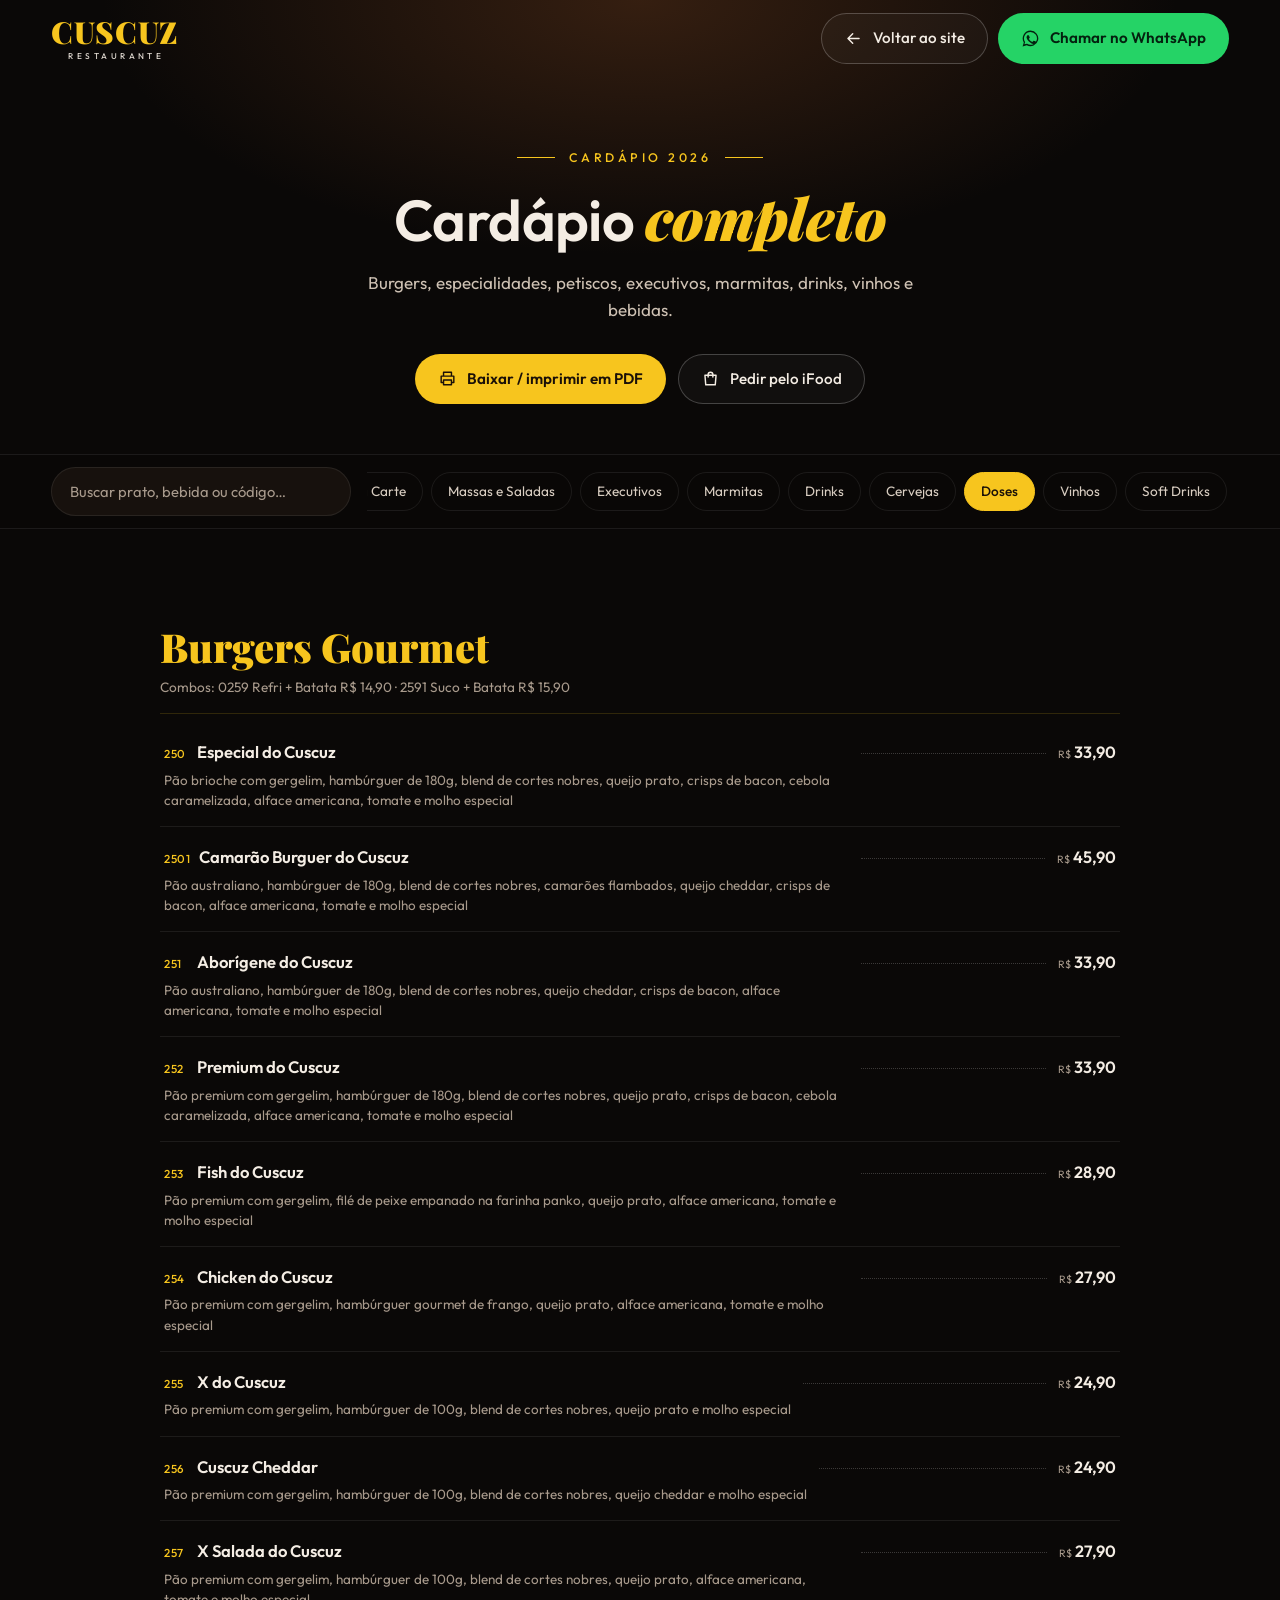
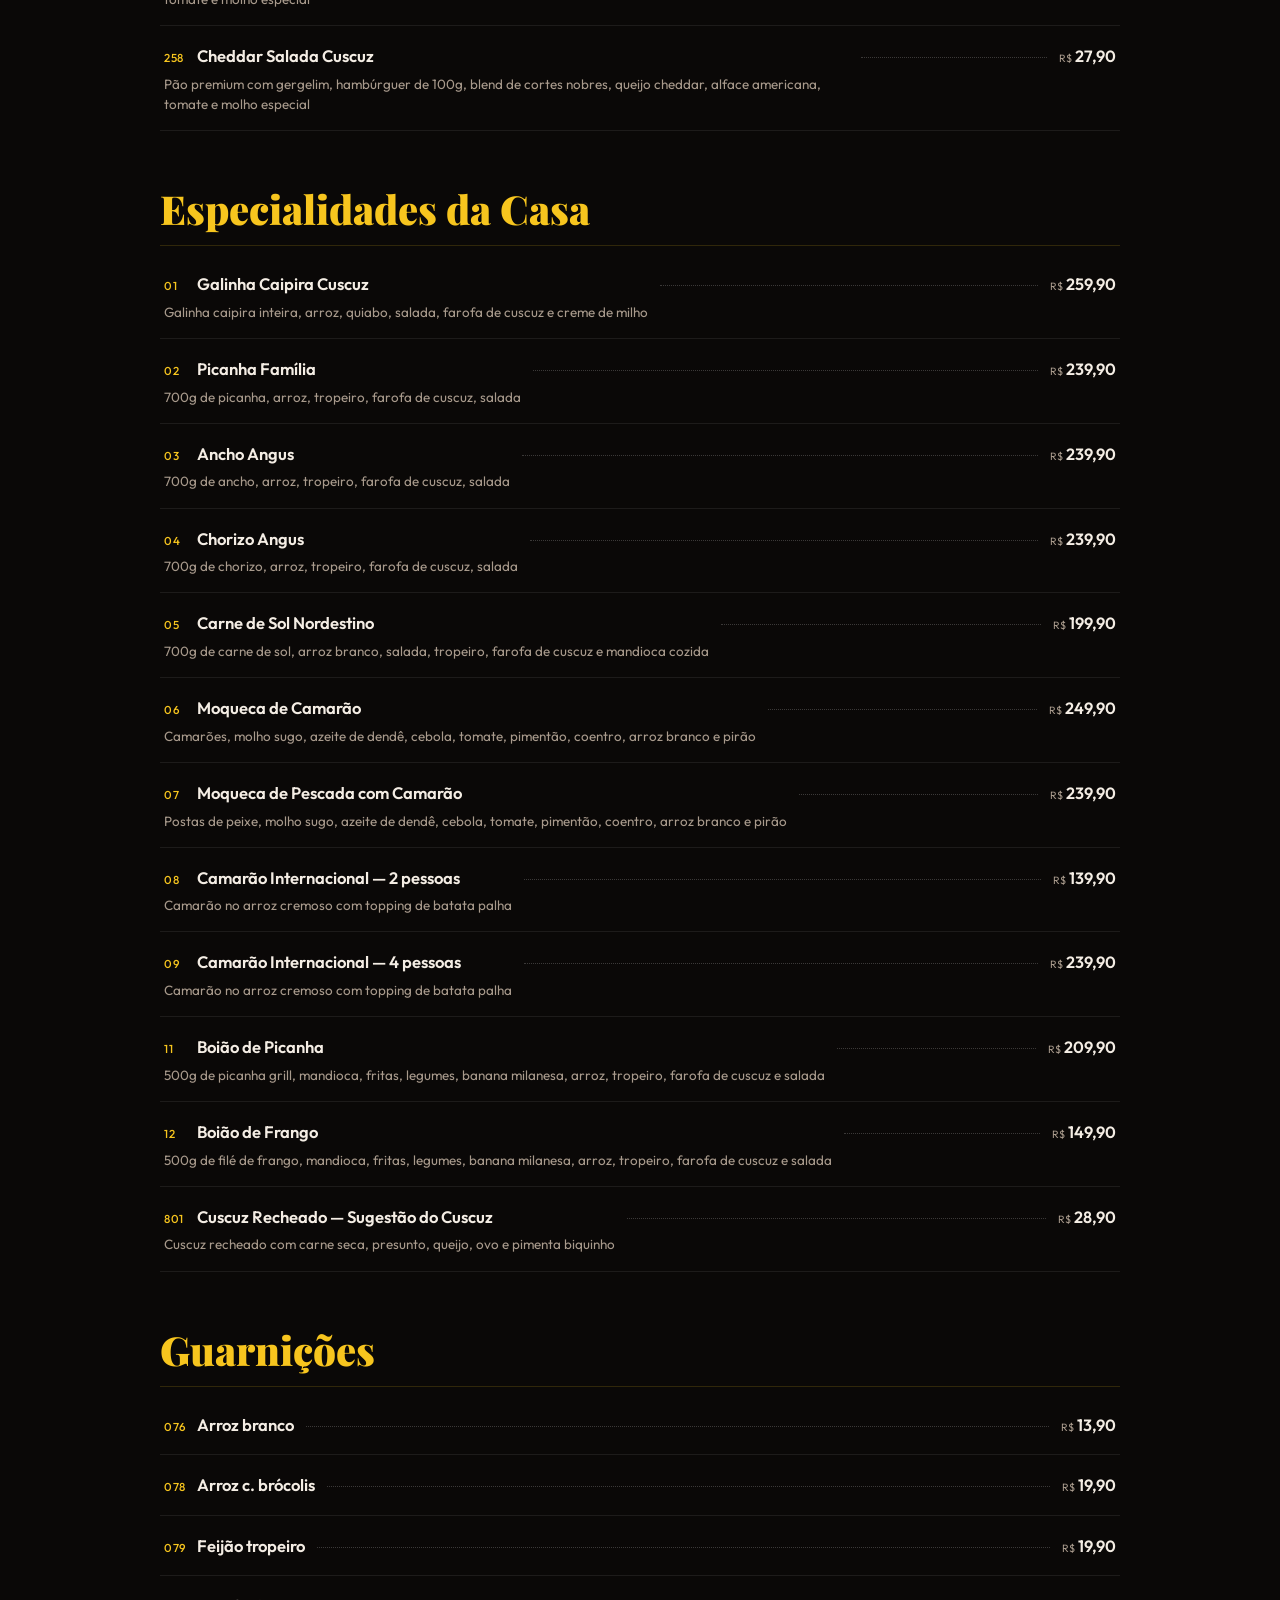
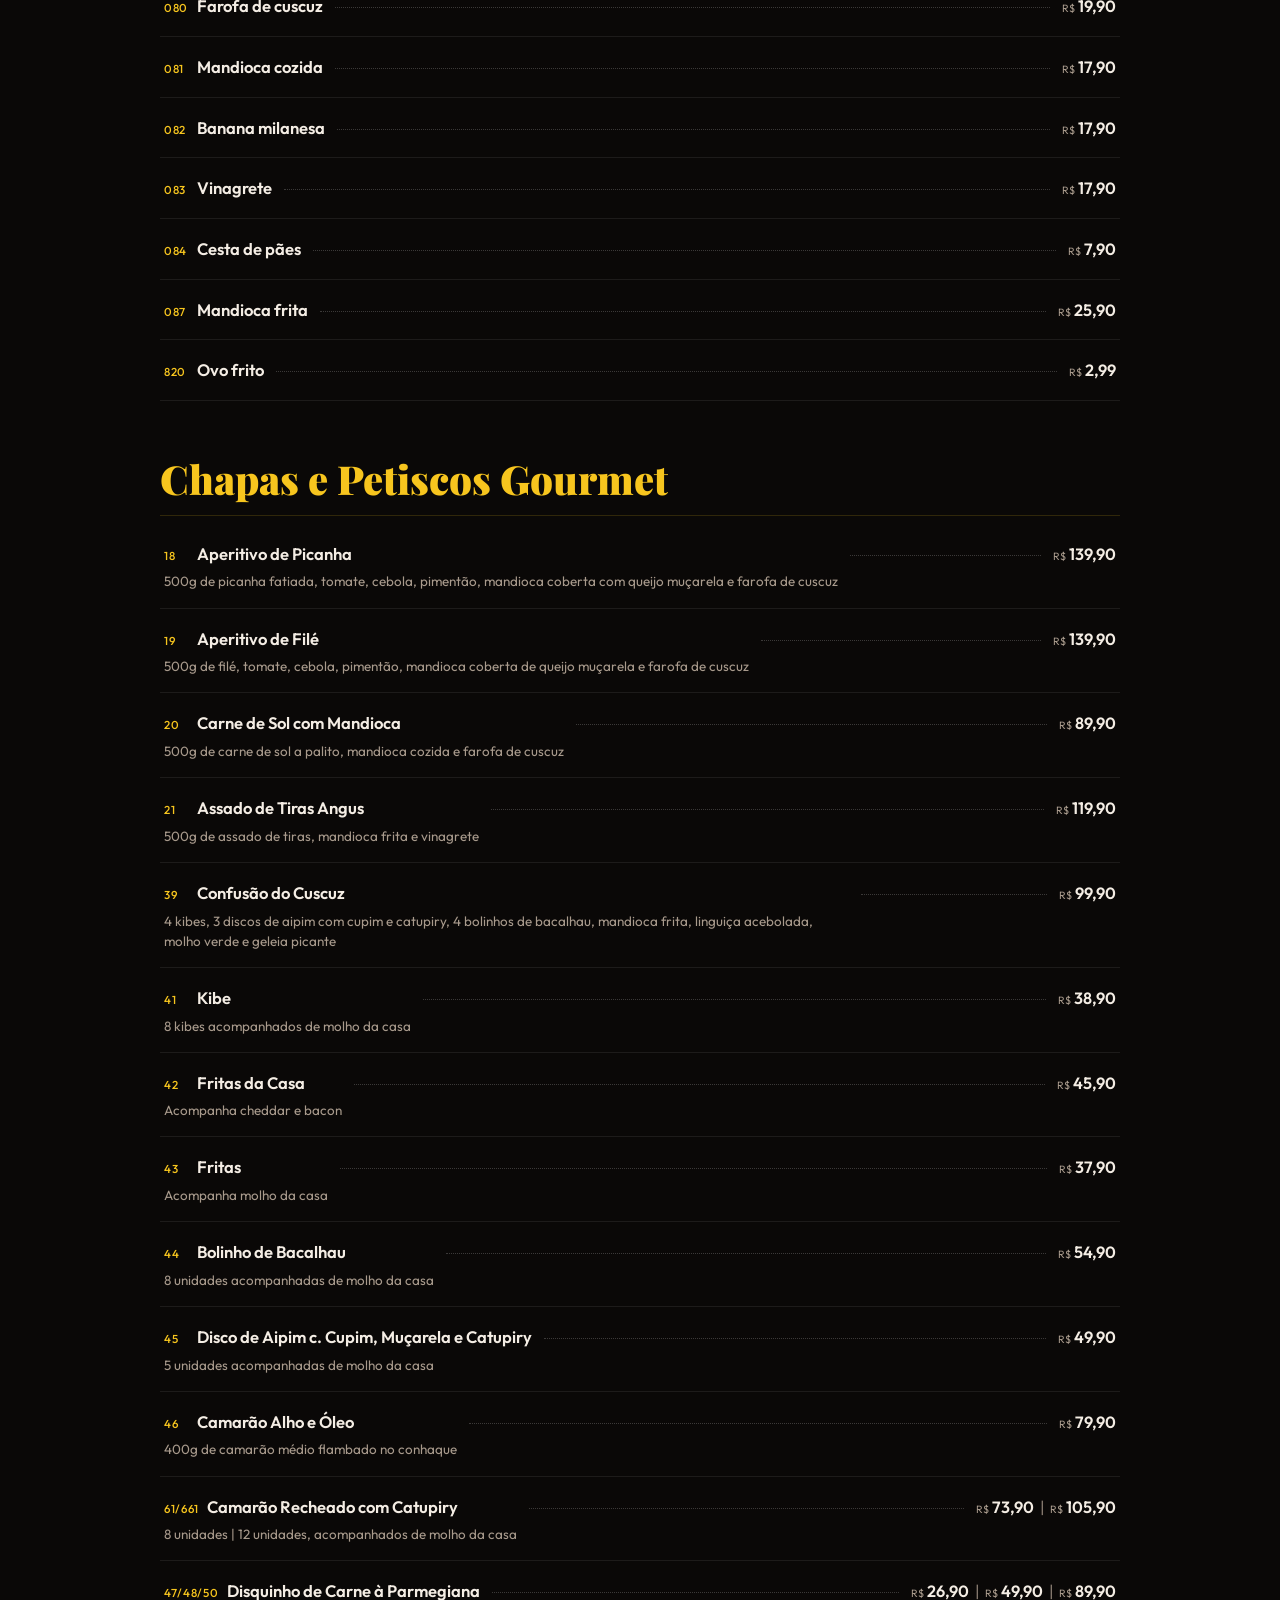
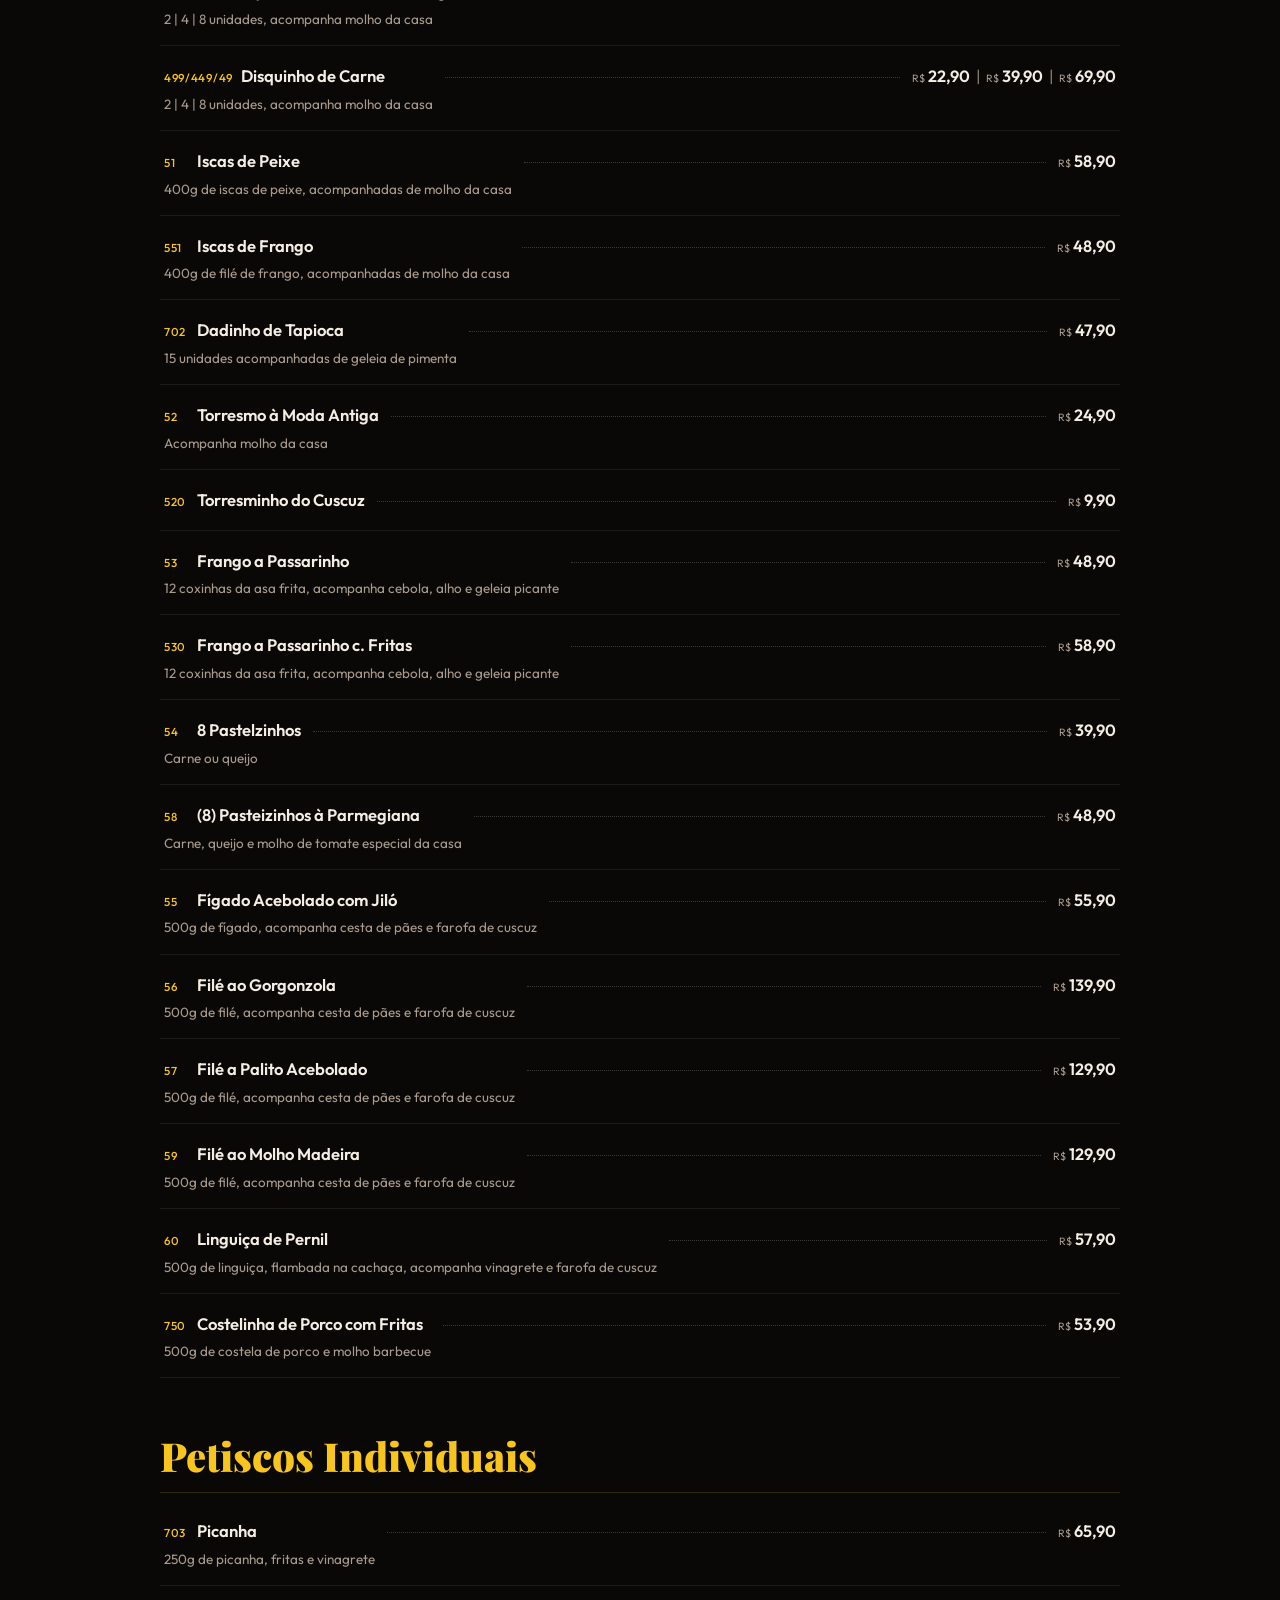
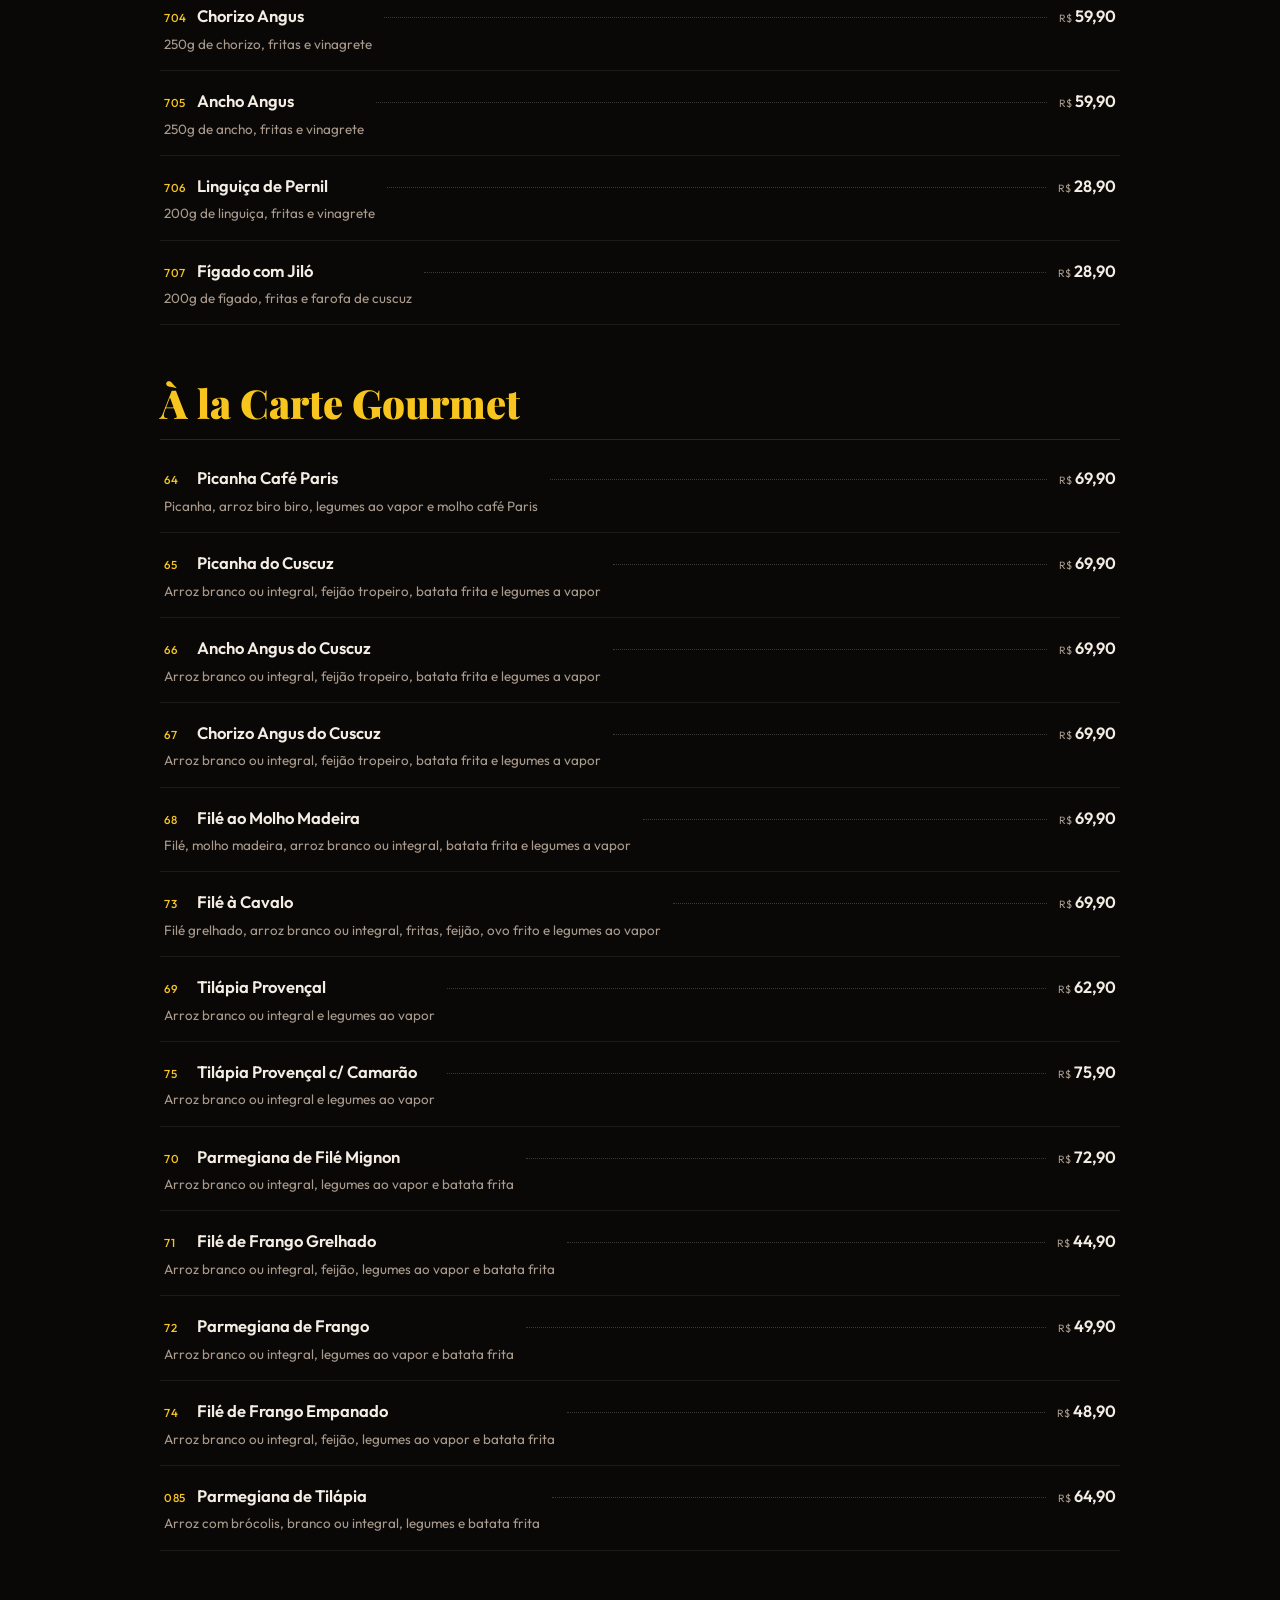
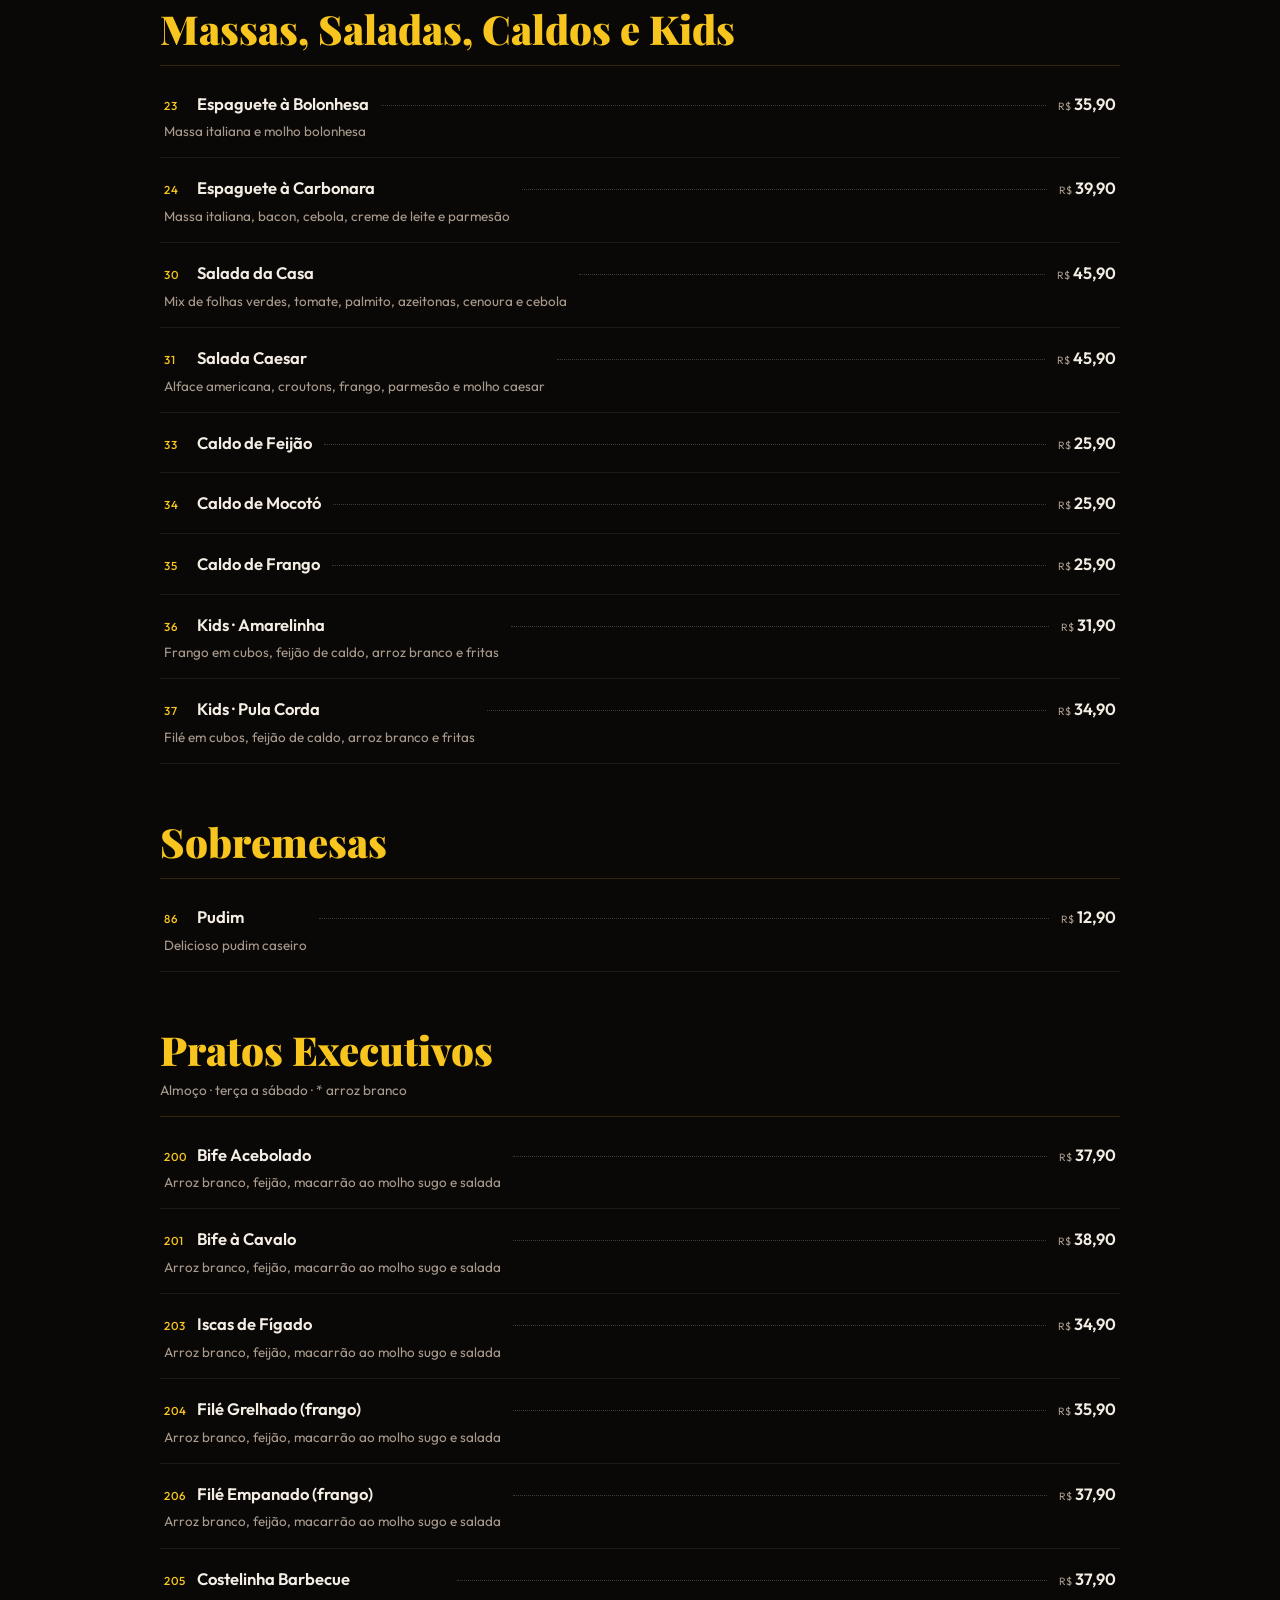
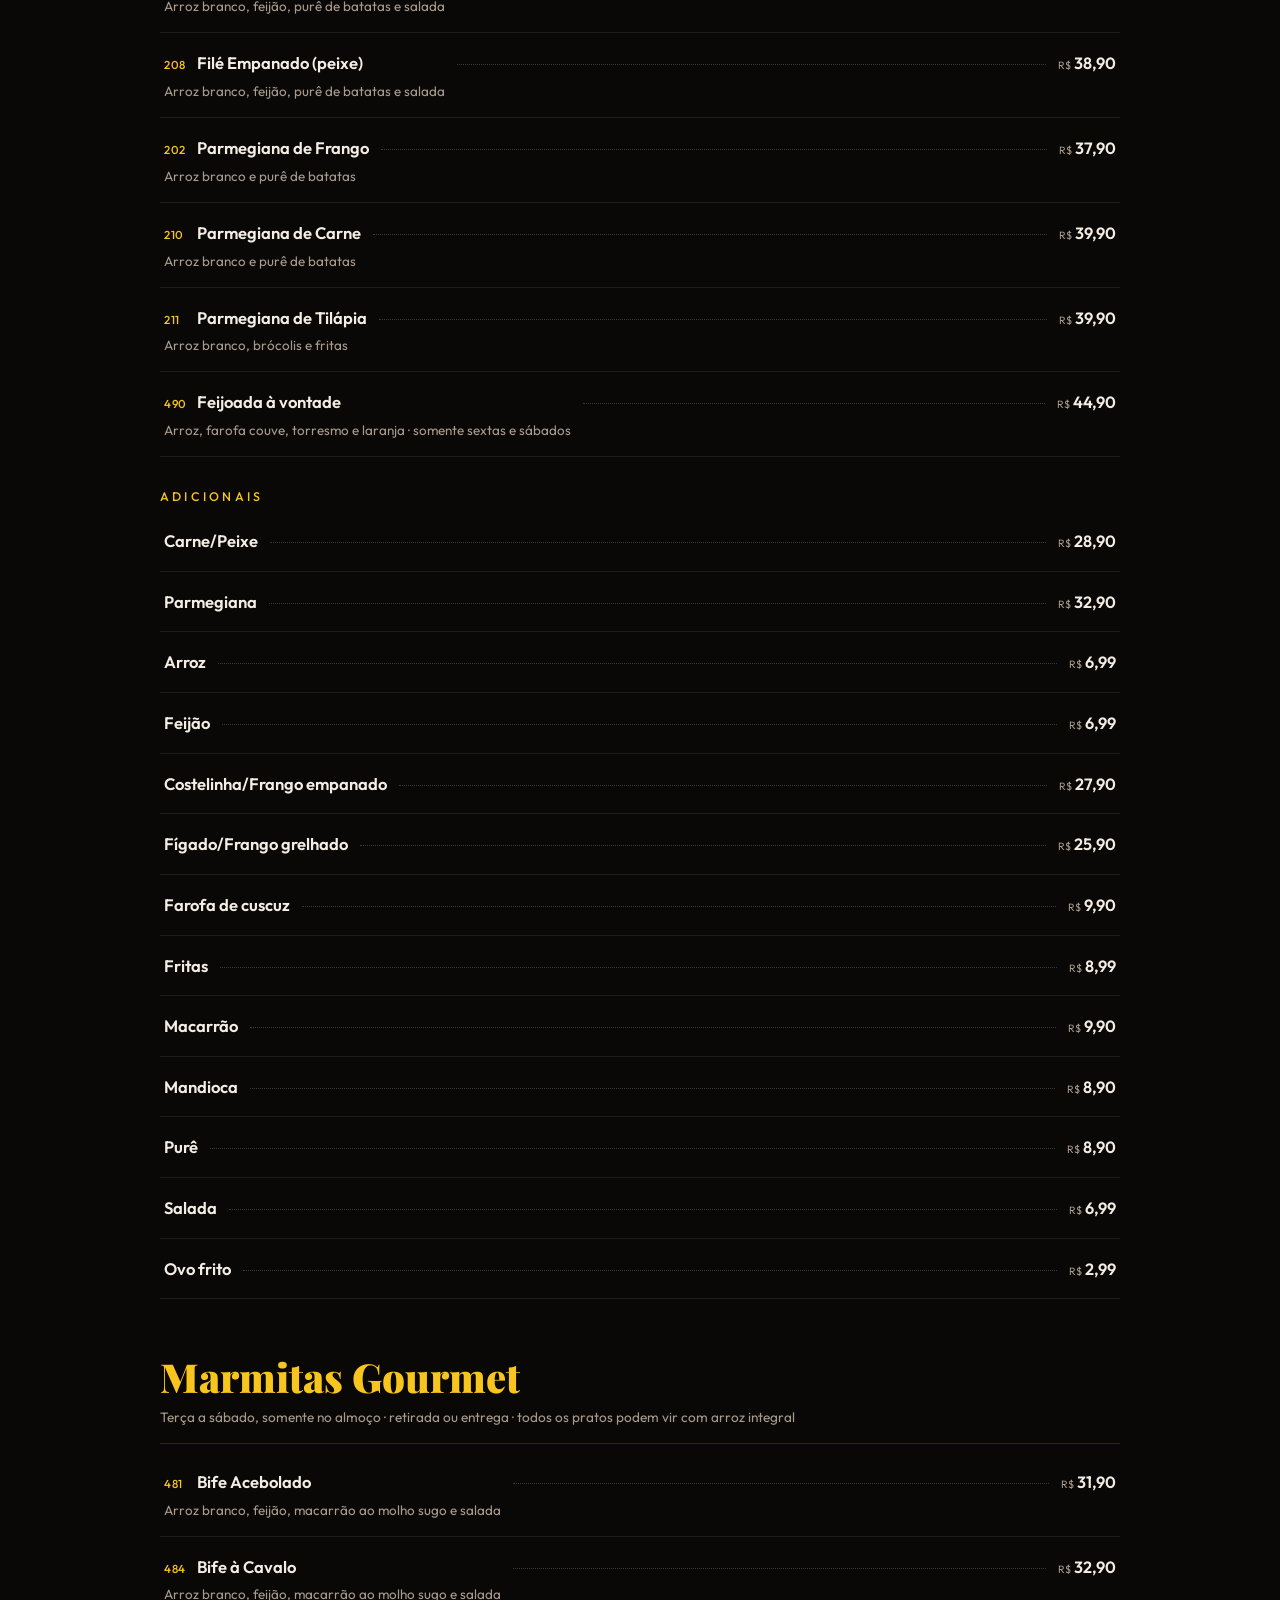
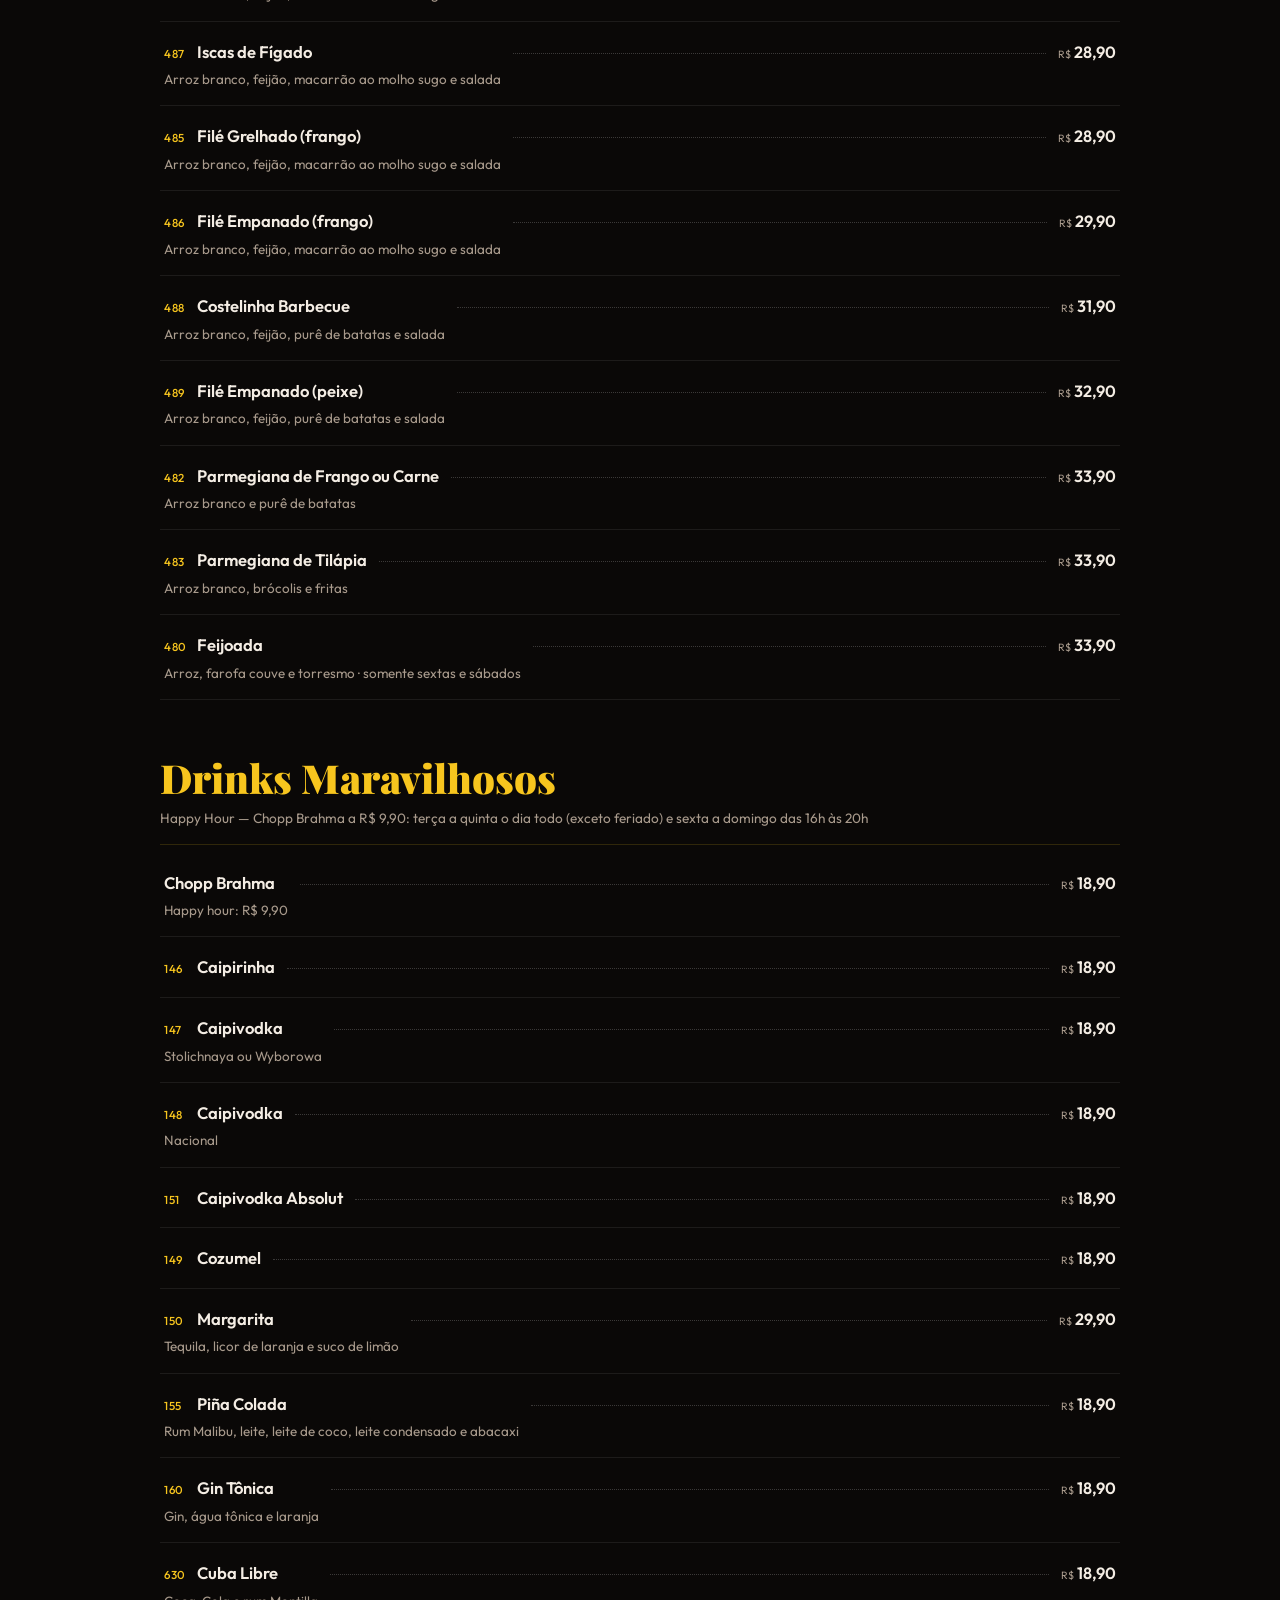
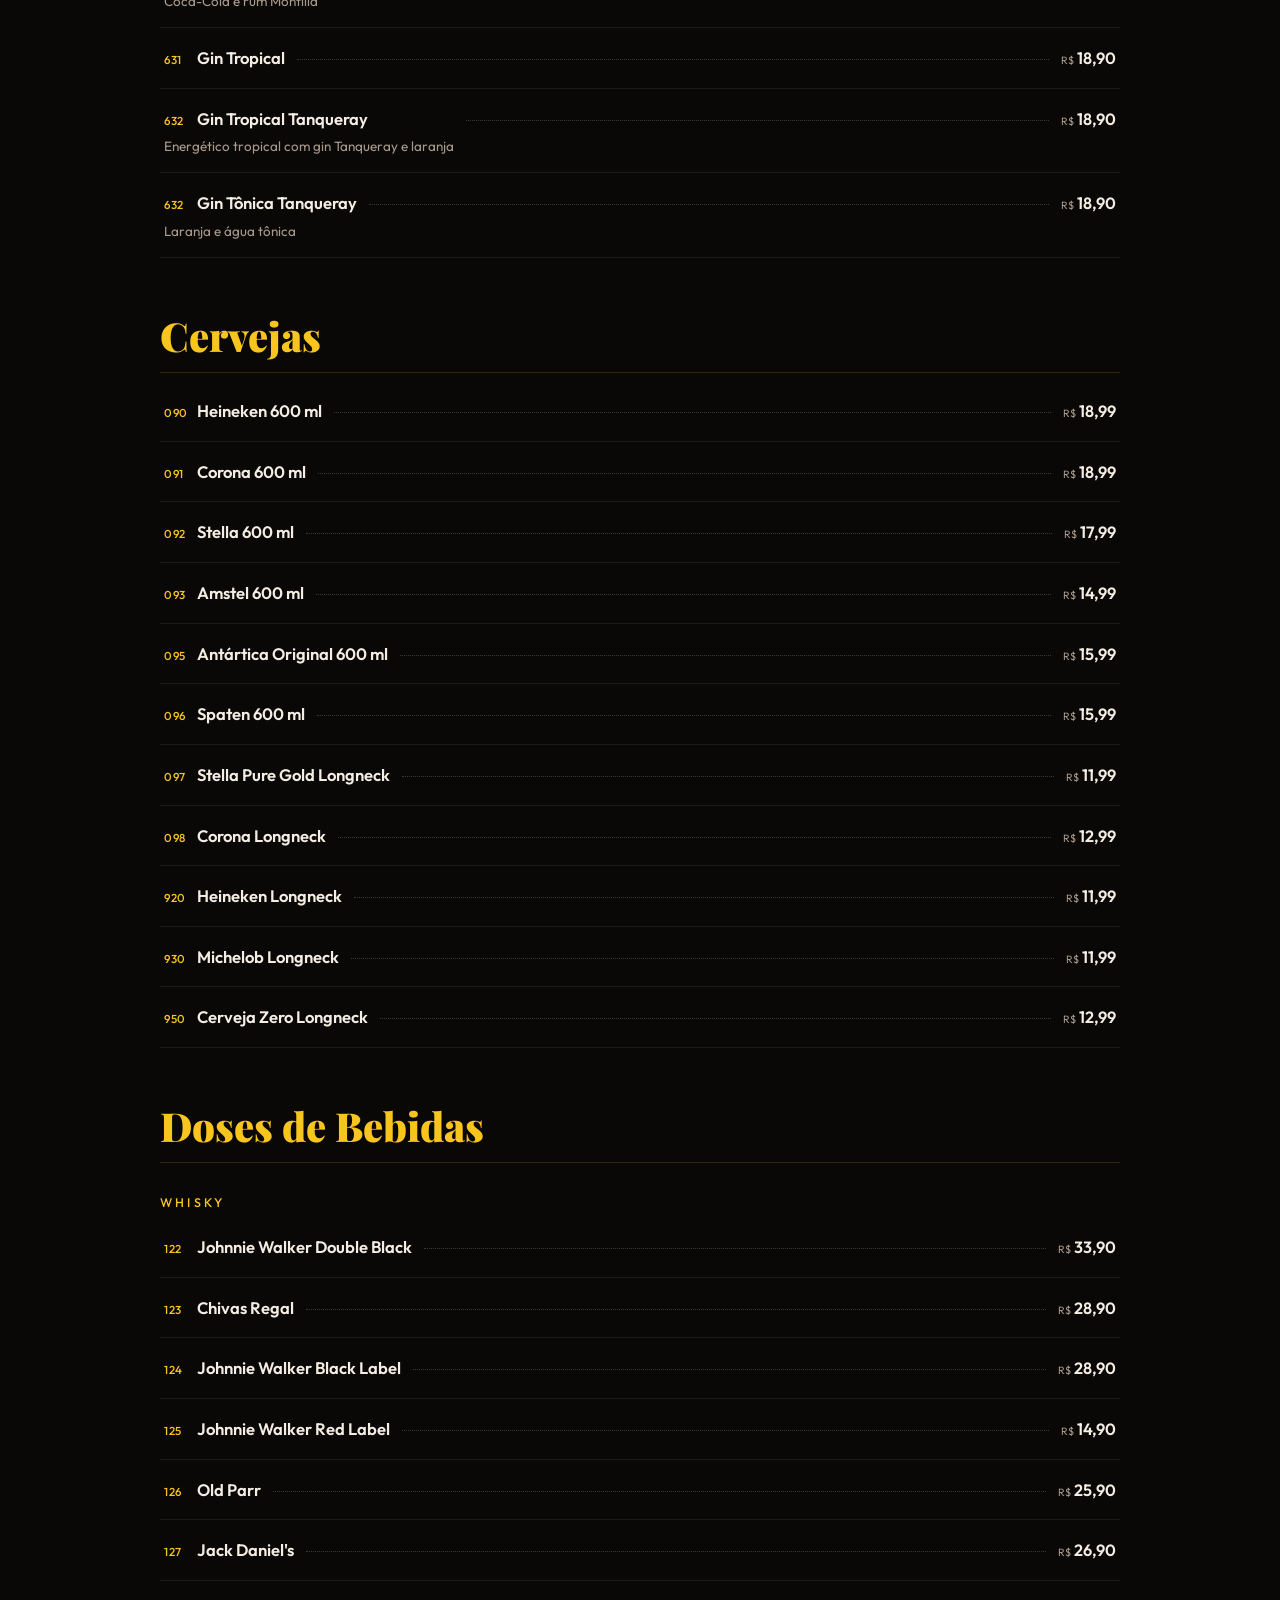
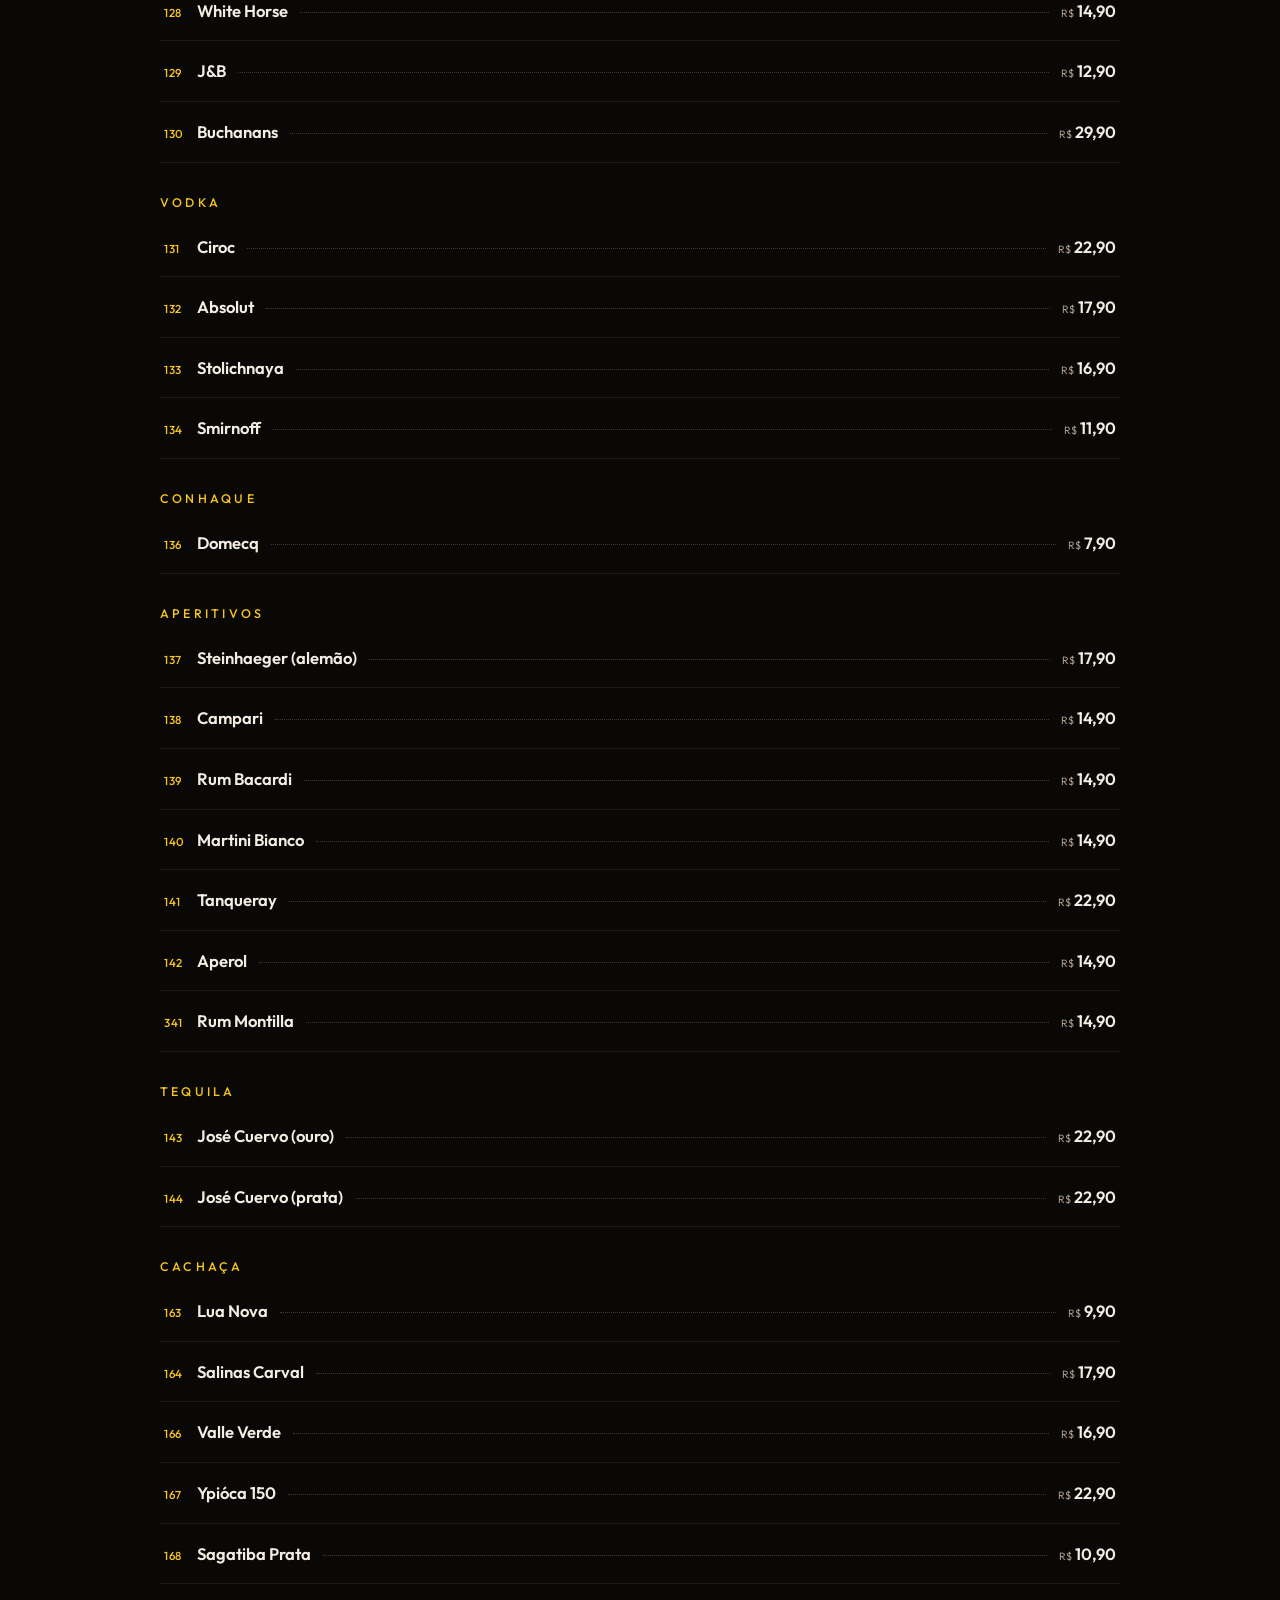
<file: cardapio.html>
<!DOCTYPE html>
<html lang="pt-BR">
<head>
  <meta charset="UTF-8">
  <meta name="viewport" content="width=device-width, initial-scale=1">
  <title>Cardápio completo — Cuscuz Restaurante</title>
  <meta name="description" content="Cardápio completo do Cuscuz Restaurante: burgers gourmet, especialidades da casa, petiscos, pratos executivos, marmitas, drinks, vinhos e bebidas.">
  <meta name="theme-color" content="#0a0807">
  <link rel="icon" href="assets/img/logo.jpg">
  <link rel="preconnect" href="https://fonts.googleapis.com">
  <link rel="preconnect" href="https://fonts.gstatic.com" crossorigin>
  <link href="https://fonts.googleapis.com/css2?family=Outfit:wght@300;400;500;600;700&family=Playfair+Display:ital,wght@0,700;0,900;1,700;1,900&display=swap" rel="stylesheet">
  <link rel="stylesheet" href="css/style.css">
  <link rel="stylesheet" href="css/cardapio.css">
</head>
<body class="is-ready page-menu">

<svg width="0" height="0" style="position:absolute" aria-hidden="true">
  <symbol id="i-whatsapp" viewBox="0 0 24 24"><path fill="currentColor" d="M12.04 2a9.9 9.9 0 0 0-8.5 14.9L2 22l5.25-1.38A9.9 9.9 0 1 0 12.04 2Zm0 1.8a8.1 8.1 0 1 1-4.3 14.96l-.3-.19-3.1.82.83-3.02-.2-.31A8.1 8.1 0 0 1 12.04 3.8Zm-3.2 3.9c-.2 0-.52.07-.8.37-.27.3-1.04 1.02-1.04 2.5s1.07 2.9 1.22 3.1c.15.2 2.1 3.2 5.1 4.5 2.5 1.08 3 .87 3.54.82.55-.05 1.77-.72 2.02-1.42.25-.7.25-1.3.17-1.42-.07-.12-.27-.2-.57-.35-.3-.15-1.77-.87-2.04-.97-.27-.1-.47-.15-.67.15-.2.3-.77.97-.94 1.17-.18.2-.35.22-.65.07-.3-.15-1.27-.47-2.42-1.5-.9-.8-1.5-1.78-1.67-2.08-.18-.3-.02-.46.13-.6.13-.14.3-.35.45-.52.15-.18.2-.3.3-.5.1-.2.05-.37-.02-.52-.08-.15-.67-1.62-.92-2.22-.24-.57-.49-.5-.67-.5h-.57Z"/></symbol>
  <symbol id="i-bag" viewBox="0 0 24 24"><path fill="none" stroke="currentColor" stroke-width="1.8" stroke-linejoin="round" d="M5 8h14l-1 12H6L5 8Z"/><path fill="none" stroke="currentColor" stroke-width="1.8" stroke-linecap="round" d="M9 10V7a3 3 0 0 1 6 0v3"/></symbol>
  <symbol id="i-arrow" viewBox="0 0 24 24"><path fill="none" stroke="currentColor" stroke-width="1.8" stroke-linecap="round" stroke-linejoin="round" d="M5 12h14m-6-6 6 6-6 6"/></symbol>
  <symbol id="i-print" viewBox="0 0 24 24"><path fill="none" stroke="currentColor" stroke-width="1.8" stroke-linejoin="round" d="M7 9V4h10v5M7 17H4v-8h16v8h-3M7 14h10v6H7v-6Z"/></symbol>
</svg>

<header class="header is-stuck" id="header">
  <div class="container header__row">
    <a href="index.html" class="logo" aria-label="Cuscuz Restaurante — página inicial">
      <span class="logo__word">CUSCUZ</span>
      <span class="logo__sub">Restaurante</span>
    </a>
    <div class="menu-actions">
      <a class="btn btn--ghost" href="index.html"><svg style="transform:scaleX(-1)"><use href="#i-arrow"/></svg>Voltar ao site</a>
      <a class="btn btn--wa" href="https://api.whatsapp.com/send/?phone=556132037802&text=Ol%C3%A1%21+Gostaria+de+fazer+uma+reserva%2Fpedido+no+Cuscuz+Restaurante%21&type=phone_number&app_absent=0" target="_blank" rel="noopener"><svg><use href="#i-whatsapp"/></svg><span class="hide-sm">Chamar no WhatsApp</span></a>
    </div>
  </div>
</header>

<main>
  <section class="menu-hero">
    <div class="container">
      <p class="kicker kicker--center">Cardápio 2026</p>
      <h1 class="title title--center">Cardápio <em>completo</em></h1>
      <p class="menu-hero__sub">Burgers, especialidades, petiscos, executivos, marmitas, drinks, vinhos e bebidas.</p>
      <div class="menu-hero__btns">
        <button class="btn btn--primary" id="printBtn" type="button"><svg><use href="#i-print"/></svg>Baixar / imprimir em PDF</button>
        <a class="btn btn--ghost" href="https://www.ifood.com.br/delivery/brasilia-df/cuscuz-restaurante-lago-norte/9c527b13-2a59-40d7-9828-079d4b289e58?utm_medium=share" target="_blank" rel="noopener"><svg><use href="#i-bag"/></svg>Pedir pelo iFood</a>
      </div>
    </div>
  </section>

  <div class="toolbar" id="toolbar">
    <div class="container toolbar__row">
      <label class="search"><span class="sr">Buscar no cardápio</span>
        <input id="search" type="search" placeholder="Buscar prato, bebida ou código…" autocomplete="off">
      </label>
      <nav class="chips" id="chips" aria-label="Categorias do cardápio"></nav>
    </div>
  </div>

  <div class="container menu-wrap">
    <div id="menuRoot"></div>
    <p class="menu-empty" id="empty" hidden>Nenhum item encontrado. Tente outra palavra.</p>
    <p class="menu-foot">Valores sujeitos a alteração. Confira a taxa de entrega para a sua região. Delivery: (61) 3203-7802 · Drive Thru BR 020 / Taquari.<br>Se beber, não dirija. Previna a obesidade infantil com adoção de alimentação saudável e prática de atividades físicas. (Lei nº 5.501, de 16 de julho de 2015)</p>
  </div>
</main>

<footer class="footer footer--slim">
  <div class="footer__bottom" style="margin-top:0">
    <div class="container">
      <p>© 2026 - Cuscuz Cozinha de Bar e Restaurante - Todos os direitos reservados.</p>
      <a href="index.html#contato" style="color:var(--yellow)">Como chegar</a>
    </div>
  </div>
</footer>

<script src="js/cardapio.js"></script>
</body>
</html>
</file>
<file: css/style.css>
/* ==========================================================
   CUSCUZ RESTAURANTE — style.css
   Paleta: preto café + marrom + amarelo da marca
   ========================================================== */
:root{
  --bg:#0a0807;
  --bg-2:#110d0a;
  --surface:#17110d;
  --surface-2:#1e1510;
  --brown:#4a2410;
  --brown-2:#6a3a1c;
  --line:rgba(247,197,30,.16);
  --line-soft:rgba(255,255,255,.08);
  --yellow:#f7c51e;
  --yellow-2:#ffd84d;
  --text:#f4ede4;
  --muted:#a89a8c;
  --wa:#25d366;
  --radius:18px;
  --ease:cubic-bezier(.22,.8,.24,1);
  --f-sans:"Outfit",system-ui,-apple-system,"Segoe UI",sans-serif;
  --f-serif:"Playfair Display",Georgia,serif;
  --header-h:78px;
}
*,*::before,*::after{box-sizing:border-box}
html{scroll-behavior:smooth;scroll-padding-top:var(--header-h)}
body{margin:0;background:var(--bg);color:var(--text);font-family:var(--f-sans);font-size:17px;line-height:1.6;-webkit-font-smoothing:antialiased;overflow-x:hidden}
body.is-loading{overflow:hidden}
img{max-width:100%;display:block}
a{color:inherit;text-decoration:none}
ul{list-style:none;margin:0;padding:0}
h1,h2,h3,p{margin:0}
svg{width:1.2em;height:1.2em;flex:none}
button{font:inherit;color:inherit;cursor:pointer}
:focus-visible{outline:2px solid var(--yellow);outline-offset:3px;border-radius:6px}
.container{width:min(1200px,92%);margin-inline:auto}
.skip{position:absolute;left:-999px;top:8px;background:var(--yellow);color:#1a1008;padding:10px 16px;border-radius:8px;z-index:200}
.skip:focus{left:8px}

/* ---------- Tipografia utilitária ---------- */
.kicker{font-size:.78rem;letter-spacing:.28em;text-transform:uppercase;color:var(--yellow);font-weight:500;display:flex;align-items:center;gap:14px;margin-bottom:18px}
.kicker::before{content:"";width:38px;height:1px;background:var(--yellow)}
.kicker--center{justify-content:center}
.kicker--center::after{content:"";width:38px;height:1px;background:var(--yellow)}
.title{font-size:clamp(2.2rem,4.6vw,3.6rem);line-height:1.08;font-weight:600;letter-spacing:-.01em}
.title em,.hero__title em,.final h2 em{font-family:var(--f-serif);font-style:italic;font-weight:900;color:var(--yellow)}
.title--center{text-align:center}
.lead{color:#d6cabd;font-size:1.12rem;margin-top:22px}
.section{padding:clamp(80px,11vw,140px) 0;position:relative}
.section__head{margin-bottom:clamp(40px,6vw,70px)}

/* ---------- Botões ---------- */
.btn{display:inline-flex;align-items:center;justify-content:center;gap:10px;padding:12px 22px;border-radius:999px;font-weight:500;font-size:.95rem;border:1px solid transparent;transition:transform .35s var(--ease),background .3s,color .3s,border-color .3s,box-shadow .3s;white-space:nowrap}
.btn svg{width:1.25em;height:1.25em;transition:transform .35s var(--ease)}
.btn:hover{transform:translateY(-3px)}
.btn:hover svg:last-child:not(:first-child){transform:translateX(4px)}
.btn--lg{padding:15px 28px;font-size:1rem}
.btn--primary{background:var(--yellow);color:#1a1008;font-weight:600}
.btn--primary:hover{background:var(--yellow-2);box-shadow:0 10px 30px -8px rgba(247,197,30,.55)}
.btn--wa{background:var(--wa);color:#04210f;font-weight:600}
.btn--wa:hover{box-shadow:0 10px 30px -8px rgba(37,211,102,.55)}
.btn--ghost{border-color:rgba(255,255,255,.22);color:var(--text);background:rgba(255,255,255,.03)}
.btn--ghost:hover{border-color:var(--yellow);color:var(--yellow)}
.icon-btn{width:42px;height:42px;border-radius:50%;display:inline-grid;place-items:center;border:1px solid var(--line-soft);background:rgba(255,255,255,.03);transition:all .3s var(--ease)}
.icon-btn svg{width:19px;height:19px}
.icon-btn:hover{border-color:var(--yellow);color:var(--yellow);transform:translateY(-3px)}

/* ---------- Logo (tipográfico, derivado da marca) ---------- */
.logo{display:inline-flex;flex-direction:column;align-items:center;line-height:1;color:var(--yellow)}
.logo__word{font-family:var(--f-serif);font-weight:900;font-size:1.9rem;letter-spacing:.02em}
.logo__sub{font-size:.52rem;letter-spacing:.42em;text-transform:uppercase;color:var(--text);font-weight:500;margin-top:5px;padding-left:.42em;opacity:.9}
.logo--lg .logo__word{font-size:2.6rem}
.logo--lg .logo__sub{font-size:.68rem}

/* ---------- Preloader ---------- */
.preloader{position:fixed;inset:0;z-index:1000;display:grid;place-items:center;pointer-events:all}
.preloader__panel{position:absolute;left:0;right:0;height:50.5%;background:radial-gradient(circle at 50% 0,#3a1c0c,#1b0e07 70%);transition:transform 1s var(--ease) .25s}
.preloader__panel--top{top:0}
.preloader__panel--bottom{bottom:0;background:radial-gradient(circle at 50% 100%,#3a1c0c,#1b0e07 70%)}
.preloader__inner{position:relative;text-align:center;width:min(320px,80%);transition:opacity .5s,transform .5s}
.preloader__steam{display:flex;justify-content:center;gap:12px;height:44px;margin-bottom:6px}
.preloader__steam i{width:3px;height:100%;border-radius:3px;background:linear-gradient(to top,transparent,rgba(247,197,30,.7),transparent);transform-origin:bottom;animation:steam 2.2s ease-in-out infinite}
.preloader__steam i:nth-child(2){animation-delay:.35s;height:70%}
.preloader__steam i:nth-child(3){animation-delay:.7s}
@keyframes steam{0%{opacity:0;transform:translateY(14px) scaleY(.4)}50%{opacity:1}100%{opacity:0;transform:translateY(-14px) scaleY(1.1)}}
.preloader__word{display:flex;justify-content:center;font-family:var(--f-serif);font-weight:900;font-size:clamp(2.8rem,10vw,4rem);color:var(--yellow);letter-spacing:.02em;line-height:1.1;overflow:hidden}
.preloader__word span{display:inline-block;transform:translateY(110%);animation:letterUp .8s var(--ease) forwards}
.preloader__word span:nth-child(2){animation-delay:.08s}.preloader__word span:nth-child(3){animation-delay:.16s}.preloader__word span:nth-child(4){animation-delay:.24s}.preloader__word span:nth-child(5){animation-delay:.32s}.preloader__word span:nth-child(6){animation-delay:.4s}
@keyframes letterUp{to{transform:none}}
.preloader__sub{display:block;font-size:.7rem;letter-spacing:.6em;padding-left:.6em;text-transform:uppercase;color:var(--text);opacity:0;animation:fadeIn .8s .7s forwards}
@keyframes fadeIn{to{opacity:.9}}
.preloader__bar{height:2px;background:rgba(255,255,255,.12);margin-top:34px;border-radius:2px;overflow:hidden}
.preloader__bar span{display:block;height:100%;width:0;background:linear-gradient(90deg,var(--yellow),var(--yellow-2));transition:width .25s linear}
.preloader__meta{display:flex;justify-content:space-between;font-size:.72rem;letter-spacing:.22em;text-transform:uppercase;color:var(--muted);margin-top:12px}
.preloader.is-done .preloader__inner{opacity:0;transform:scale(.96)}
.preloader.is-done .preloader__panel--top{transform:translateY(-101%)}
.preloader.is-done .preloader__panel--bottom{transform:translateY(101%)}
.preloader.is-gone{display:none}

/* ---------- Header ---------- */
.header{position:fixed;inset:0 0 auto 0;height:var(--header-h);z-index:100;transition:background .4s,backdrop-filter .4s,border-color .4s,height .3s;border-bottom:1px solid transparent}
.header.is-stuck{background:rgba(10,8,7,.82);backdrop-filter:blur(14px);-webkit-backdrop-filter:blur(14px);border-color:var(--line-soft)}
.header__row{height:100%;display:flex;align-items:center;justify-content:space-between;gap:24px}
.nav ul{display:flex;gap:6px}
.nav a{display:block;padding:8px 14px;font-size:.88rem;letter-spacing:.04em;color:#d8cdc1;border-radius:999px;position:relative;transition:color .3s}
.nav a::after{content:"";position:absolute;left:50%;bottom:2px;width:0;height:2px;border-radius:2px;background:var(--yellow);transition:width .35s var(--ease),left .35s var(--ease)}
.nav a:hover,.nav a.is-active{color:var(--yellow)}
.nav a:hover::after,.nav a.is-active::after{width:18px;left:calc(50% - 9px)}
.nav__social--mobile{display:none}
.header__social{display:flex;gap:10px}
.burger{display:none;width:44px;height:44px;border-radius:50%;border:1px solid var(--line-soft);background:rgba(255,255,255,.04);place-items:center}
.burger svg{width:22px;height:22px}
.burger__close{display:none}
.burger[aria-expanded="true"] .burger__open{display:none}
.burger[aria-expanded="true"] .burger__close{display:block}

/* ---------- Hero ---------- */
.hero{position:relative;min-height:100svh;display:flex;align-items:center;padding:calc(var(--header-h) + 40px) 0 80px;overflow:hidden;isolation:isolate}
.hero__bg{position:absolute;inset:0;z-index:-1;background:
  radial-gradient(ellipse 60% 60% at 78% 45%,rgba(106,58,28,.45),transparent 70%),
  linear-gradient(180deg,#0a0807,#0d0908)}
.hero__bg::after{content:"";position:absolute;inset:0;opacity:.05;background-image:radial-gradient(#fff 1px,transparent 1px);background-size:3px 3px}
.glow{position:absolute;border-radius:50%;filter:blur(90px);opacity:.5}
.glow--1{width:360px;height:360px;background:var(--brown-2);right:6%;top:12%;animation:float 11s ease-in-out infinite}
.glow--2{width:240px;height:240px;background:rgba(247,197,30,.22);left:-60px;bottom:8%;animation:float 14s ease-in-out infinite reverse}
@keyframes float{50%{transform:translate(20px,-30px)}}
.hero__grid{display:grid;grid-template-columns:1.05fr .95fr;gap:40px;align-items:center}
.eyebrow{display:inline-flex;align-items:center;gap:14px;color:var(--yellow);font-size:.8rem;letter-spacing:.28em;text-transform:uppercase;font-weight:500;margin-bottom:26px}
.eyebrow__line{width:44px;height:1px;background:var(--yellow)}
.hero__title{font-size:clamp(3rem,7.2vw,6rem);line-height:1.02;font-weight:600;letter-spacing:-.02em}
.hero__title .line{display:block;overflow:hidden;padding-bottom:.08em}
.hero__title [data-hero]{display:inline-block}
.hero__lead{margin-top:26px;font-size:1.15rem;color:#cfc2b4}
.hero__cta{display:flex;flex-wrap:wrap;gap:14px;margin-top:34px}
.hero__facts{display:flex;flex-wrap:wrap;gap:28px 40px;margin-top:52px;padding-top:30px;border-top:1px solid var(--line-soft)}
.hero__facts li{display:flex;gap:12px;align-items:center}
.hero__facts svg{width:26px;height:26px;color:var(--yellow)}
.hero__facts strong{display:block;font-size:.88rem;font-weight:600;line-height:1.25}
.hero__facts span{font-size:.76rem;color:var(--muted)}

/* entrada hero */
[data-hero]{opacity:0;transform:translateY(26px);transition:opacity 1s var(--ease),transform 1.1s var(--ease)}
.hero__title [data-hero]{transform:translateY(110%)}
body.is-ready [data-hero]{opacity:1;transform:none}
[data-hero-visual]{opacity:0;transform:scale(.88) rotate(-6deg);transition:opacity 1.2s var(--ease) .5s,transform 1.6s var(--ease) .5s}
body.is-ready [data-hero-visual]{opacity:1;transform:none}

/* prato / medalhão */
.hero__visual{display:grid;place-items:center}
.plate{position:relative;width:min(520px,100%);aspect-ratio:1}
.plate__ring{position:absolute;border-radius:50%;border:1px solid var(--line)}
.plate__ring--1{inset:0}
.plate__ring--2{inset:11%;border-style:dashed;border-color:rgba(247,197,30,.22);animation:spin 60s linear infinite reverse}
.plate__text{position:absolute;inset:-1%;width:102%;height:102%;animation:spin 40s linear infinite}
.plate__text text{font-size:15.5px;letter-spacing:.22em;fill:var(--yellow);font-weight:500;font-family:var(--f-sans)}
@keyframes spin{to{transform:rotate(360deg)}}
.plate__core{position:absolute;inset:17%;border-radius:50%;overflow:hidden;display:grid;place-items:center;
  background:radial-gradient(circle at 35% 30%,#7a4120,#3c1c0b 60%,#24110a);
  box-shadow:0 40px 90px -20px rgba(0,0,0,.8),inset 0 0 0 8px rgba(0,0,0,.25),inset 0 0 0 9px rgba(247,197,30,.25)}
.plate__medal{text-align:center;line-height:1;color:var(--yellow)}
.plate__medal-word{display:block;font-family:var(--f-serif);font-weight:900;font-size:clamp(2.3rem,6.2vw,3.9rem)}
.plate__medal-sub{display:block;font-size:clamp(.55rem,1.2vw,.78rem);letter-spacing:.5em;padding-left:.5em;color:var(--text);margin-top:10px}
.plate__medal-year{display:inline-block;margin-top:18px;font-size:clamp(.6rem,1.3vw,.8rem);letter-spacing:.3em;border-top:1px solid var(--yellow);border-bottom:1px solid var(--yellow);padding:5px 12px;color:var(--yellow)}
.float{position:absolute;background:rgba(18,13,10,.85);backdrop-filter:blur(10px);border:1px solid var(--line);border-radius:14px;padding:12px 18px;box-shadow:0 20px 40px -15px rgba(0,0,0,.7);line-height:1.25}
.float b{display:block;color:var(--yellow);font-size:1.1rem;font-weight:600}
.float span{font-size:.75rem;color:var(--muted)}
.float--a{left:-4%;bottom:14%;animation:bob 6s ease-in-out infinite}
.float--b{right:-3%;top:12%;animation:bob 7s ease-in-out infinite reverse}
@keyframes bob{50%{transform:translateY(-12px)}}
.scroll-cue{position:absolute;left:50%;bottom:26px;width:24px;height:40px;border:1.5px solid rgba(255,255,255,.3);border-radius:14px;transform:translateX(-50%)}
.scroll-cue span{position:absolute;left:50%;top:7px;width:3px;height:8px;border-radius:3px;background:var(--yellow);transform:translateX(-50%);animation:cue 1.8s infinite}
@keyframes cue{0%{opacity:0;transform:translate(-50%,0)}30%{opacity:1}100%{opacity:0;transform:translate(-50%,14px)}}

/* ---------- Placeholder de imagem ---------- */
.ph{position:relative;margin:0;overflow:hidden;border-radius:var(--radius);background:
  radial-gradient(circle at 30% 20%,rgba(106,58,28,.55),transparent 60%),
  linear-gradient(145deg,#2a170d,#140d09);border:1px solid var(--line-soft)}
.ph img{position:absolute;inset:0;width:100%;height:100%;object-fit:cover;opacity:0;transition:opacity .8s,transform 1.2s var(--ease)}
.ph.has-img img{opacity:1}
.ph__empty{position:absolute;inset:0;display:flex;flex-direction:column;gap:8px;align-items:center;justify-content:center;color:rgba(247,197,30,.5);font-size:.78rem;letter-spacing:.2em;text-transform:uppercase;
  background-image:repeating-linear-gradient(45deg,rgba(255,255,255,.015) 0 10px,transparent 10px 20px)}
.ph__empty svg{width:34px;height:34px;stroke-width:1.4}
.ph.has-img .ph__empty{display:none}

/* ---------- Sobre ---------- */
.about{background:linear-gradient(180deg,var(--bg),var(--bg-2))}
.about__grid{display:grid;grid-template-columns:1fr 1fr;gap:clamp(40px,7vw,100px);align-items:center}
.about__media{position:relative;padding-bottom:60px}
.ph--tall{aspect-ratio:4/5;width:82%}
.ph--small{position:absolute;right:0;bottom:0;width:46%;aspect-ratio:1;border:6px solid var(--bg);box-shadow:0 30px 60px -20px #000}
.badge-year{position:absolute;left:-10px;top:36px;background:var(--yellow);color:#1a1008;padding:14px 20px;border-radius:14px;text-align:center;line-height:1;transform:rotate(-6deg);box-shadow:0 20px 40px -12px rgba(247,197,30,.4)}
.badge-year b{display:block;font-family:var(--f-serif);font-size:2rem;font-weight:900}
.badge-year span{font-size:.62rem;letter-spacing:.2em;text-transform:uppercase;font-weight:600}
.award{display:flex;gap:18px;margin-top:38px;padding:24px;border:1px solid var(--line);border-radius:var(--radius);background:linear-gradient(135deg,rgba(106,58,28,.28),rgba(23,17,13,.6))}
.award__icon{flex:none;width:54px;height:54px;border-radius:50%;display:grid;place-items:center;background:var(--yellow);color:#1a1008}
.award__icon svg{width:28px;height:28px}
.award__tag{font-size:.74rem;letter-spacing:.26em;text-transform:uppercase;color:var(--yellow);font-weight:600;margin-bottom:6px}
.award__text{color:#e3d8cc;font-size:1rem}
.award__text a{color:var(--yellow);border-bottom:1px solid rgba(247,197,30,.4)}

/* ---------- Cardápio ---------- */
.menu{background:var(--bg-2)}
.cards{display:grid;grid-template-columns:repeat(3,1fr);gap:24px}
.card{background:linear-gradient(180deg,var(--surface),#120d0a);border:1px solid var(--line-soft);border-radius:var(--radius);padding:12px;transition:transform .5s var(--ease),border-color .4s,box-shadow .4s}
.card:hover{transform:translateY(-8px);border-color:var(--line);box-shadow:0 30px 60px -25px rgba(0,0,0,.9),0 0 0 1px rgba(247,197,30,.08)}
.card:hover .ph img{transform:scale(1.06)}
.ph--card{aspect-ratio:4/3;border-radius:12px}
.card__body{padding:20px 10px 8px}
.card h3{font-size:1.28rem;font-weight:600;color:var(--yellow);line-height:1.25}
.card p{color:var(--muted);font-size:.9rem;margin-top:6px;min-height:1.6em}
.card__foot{display:flex;align-items:center;justify-content:space-between;margin-top:20px;padding-top:16px;border-top:1px solid var(--line-soft)}
.price{font-size:1.65rem;font-weight:600;line-height:1}
.price small{font-size:.72rem;font-weight:400;color:var(--muted);margin-right:3px;letter-spacing:.04em}
.card__go{width:40px;height:40px;border-radius:12px;display:grid;place-items:center;border:1px solid var(--line);color:var(--yellow);transition:all .3s var(--ease)}
.card__go:hover{background:var(--yellow);color:#1a1008;transform:rotate(-45deg)}
.cats{margin-top:70px;text-align:center}
.cats__title{font-size:.78rem;letter-spacing:.28em;text-transform:uppercase;color:var(--muted);margin-bottom:22px}
.cats__list{display:flex;flex-wrap:wrap;justify-content:center;gap:10px}
.cats__list a{display:inline-flex;gap:8px;align-items:baseline;padding:10px 20px;border:1px solid var(--line-soft);border-radius:999px;font-size:.92rem;color:#e3d8cc;transition:all .3s var(--ease)}
.cats__list a small{font-size:.72rem;color:var(--muted)}
.cats__list a:hover{border-color:var(--yellow);color:var(--yellow);background:rgba(247,197,30,.06);transform:translateY(-2px)}
.cats__cta{display:flex;flex-wrap:wrap;justify-content:center;gap:14px;margin-top:40px}

/* ---------- Galeria ---------- */
.gallery{background:linear-gradient(180deg,var(--bg-2),var(--bg))}
.mosaic{display:grid;grid-template-columns:repeat(4,1fr);grid-auto-rows:210px;gap:16px}
.mosaic .ph{border-radius:16px;cursor:default}
.mosaic .ph.has-img{cursor:zoom-in}
.mosaic .ph.has-img:hover img{transform:scale(1.07)}
.mosaic__a{grid-column:span 2;grid-row:span 2}
.mosaic__b{grid-row:span 2}
.mosaic__c{grid-row:span 1}
.mosaic__d{grid-row:span 1}
.mosaic__e{grid-column:span 1;grid-row:span 1}
.mosaic__f{grid-column:span 2;grid-row:span 1}
.mosaic__g{grid-row:span 1}
.gallery__more{text-align:center;margin-top:34px}
.gallery__more a{display:inline-flex;align-items:center;gap:10px;color:#d8cdc1;border-bottom:1px solid var(--line);padding-bottom:4px;transition:color .3s}
.gallery__more a:hover{color:var(--yellow)}
.lightbox{position:fixed;inset:0;z-index:500;background:rgba(5,4,3,.94);display:grid;place-items:center;opacity:0;pointer-events:none;transition:opacity .35s}
.lightbox.is-open{opacity:1;pointer-events:all}
.lightbox img{max-width:92vw;max-height:88vh;border-radius:12px;box-shadow:0 40px 100px #000}
.lightbox__close{position:absolute;top:20px;right:20px}

/* ---------- Vídeo ---------- */
.film{background:var(--bg-2);overflow:hidden;isolation:isolate}
.film__glow{position:absolute;inset:0;z-index:-1;background:
  radial-gradient(ellipse 55% 50% at 50% 55%,rgba(106,58,28,.5),transparent 70%),
  radial-gradient(ellipse 30% 40% at 8% 95%,rgba(247,197,30,.07),transparent 70%)}
.film__lead{max-width:56ch;margin-inline:auto;text-align:center}
.film .section__head{margin-bottom:clamp(34px,5vw,56px)}
.player{position:relative;width:min(1040px,100%);margin-inline:auto;aspect-ratio:16/9;border-radius:24px;overflow:hidden;background:#0b0705;
  border:1px solid rgba(247,197,30,.35);box-shadow:0 50px 110px -35px rgba(0,0,0,.95),0 0 0 8px rgba(247,197,30,.05),0 0 90px -20px rgba(106,58,28,.6)}
.player__bg{position:absolute;inset:-12%;width:124%;height:124%;object-fit:cover;filter:blur(34px) brightness(.55) saturate(1.25);pointer-events:none}
.player__video{position:absolute;inset:0;width:100%;height:100%;object-fit:contain;cursor:pointer;z-index:1;background:transparent}
.player::after{content:"";position:absolute;inset:auto 0 0 0;height:22%;background:linear-gradient(to top,rgba(10,8,7,.75),transparent);pointer-events:none;z-index:2}
.player__big{position:absolute;left:50%;top:50%;width:92px;height:92px;margin:-46px 0 0 -46px;border-radius:50%;border:0;background:var(--yellow);color:#1a1008;display:grid;place-items:center;z-index:4;
  box-shadow:0 14px 40px -8px rgba(247,197,30,.6);transition:transform .35s var(--ease),opacity .35s}
.player__big svg{width:36px;height:36px;margin-left:4px}
.player__big:hover{transform:scale(1.08)}
.player.is-playing .player__big{opacity:0;transform:scale(.7);pointer-events:none}
.player__big::before{content:"";position:absolute;inset:0;border-radius:50%;border:2px solid var(--yellow);animation:ping 2.4s infinite}
.player.is-playing .player__big::before{animation:none}
.player__bar{position:absolute;left:50%;transform:translateX(-50%);bottom:18px;width:min(560px,calc(100% - 32px));z-index:5;display:flex;align-items:center;gap:12px;padding:8px 12px;border-radius:999px;background:rgba(18,13,10,.66);backdrop-filter:blur(10px);-webkit-backdrop-filter:blur(10px);border:1px solid var(--line-soft)}
.player__btn{flex:none;width:36px;height:36px;border-radius:50%;border:0;background:transparent;color:var(--text);display:grid;place-items:center;transition:background .3s,color .3s}
.player__btn:hover{background:rgba(247,197,30,.15);color:var(--yellow)}
.player__btn svg{width:19px;height:19px}
.player .ic-play,.player .ic-sound{display:none}
.player:not(.is-playing) .ic-pause{display:none}
.player:not(.is-playing) .ic-play{display:block}
.player:not(.is-muted) .ic-muted{display:none}
.player:not(.is-muted) .ic-sound{display:block}
.player__track{flex:1;height:18px;display:flex;align-items:center;cursor:pointer;position:relative}
.player__track::before{content:"";position:absolute;left:0;right:0;height:3px;border-radius:3px;background:rgba(255,255,255,.2)}
.player__track span{position:relative;display:block;height:3px;width:0;border-radius:3px;background:var(--yellow)}
.player__track span::after{content:"";position:absolute;right:-5px;top:50%;width:10px;height:10px;margin-top:-5px;border-radius:50%;background:var(--yellow)}
.film__foot{width:min(1040px,100%);margin:34px auto 0;display:flex;flex-direction:column;align-items:center;gap:26px;text-align:center}
.film__points{display:flex;flex-wrap:wrap;justify-content:center;gap:12px 32px}
.film__points li{display:flex;align-items:center;gap:10px;color:#e3d8cc;font-size:.95rem}
.film__points svg{width:21px;height:21px;color:var(--yellow)}
.film__cta{display:flex;flex-wrap:wrap;justify-content:center;gap:14px}
.reveal--zoom{transform:translateY(40px) scale(.94)}
.reveal--zoom.is-in{transform:none}
@media (max-width:960px){
  .film__foot{justify-content:center;text-align:center}
  .film__points{justify-content:center}
}
/* celular: vídeo vertical em tela cheia do quadro */
@media (max-width:620px){
  .player{aspect-ratio:9/16;width:min(330px,88%);border-radius:26px}
  .player__bg{display:none}
  .player__video{object-fit:cover}
  .player::after{height:30%}
  .player__big{width:70px;height:70px;margin:-35px 0 0 -35px}
  .player__bar{bottom:14px;gap:8px}
  .film__cta,.film__cta .btn{width:100%}
  .film__points{flex-direction:column;align-items:center;gap:12px}
}

/* ---------- Depoimentos ---------- */
.reviews{background:var(--bg);overflow:hidden}
.slider{max-width:1100px;margin-inline:auto}
.slider__track{display:flex;gap:24px;overflow-x:auto;scroll-snap-type:x mandatory;scrollbar-width:none;padding:6px 4px 20px;-webkit-overflow-scrolling:touch}
.slider__track::-webkit-scrollbar{display:none}
.review{position:relative;flex:0 0 calc((100% - 48px)/3);scroll-snap-align:start;background:linear-gradient(180deg,var(--surface-2),var(--surface));border:1px solid var(--line-soft);border-radius:var(--radius);padding:34px 28px 26px;display:flex;flex-direction:column;transition:border-color .4s,transform .5s var(--ease)}
.review:hover{border-color:var(--line);transform:translateY(-6px)}
.review__q{position:absolute;right:22px;top:20px;width:44px;height:44px;color:rgba(247,197,30,.16)}
.review .stars{display:flex;gap:3px;color:var(--yellow);margin-bottom:16px}
.review .stars svg{width:17px;height:17px}
.review p{color:#e6dccf;font-size:.97rem;line-height:1.65;flex:1}
.review--ig p{font-size:1.15rem;font-family:var(--f-serif);font-style:italic;font-weight:700;line-height:1.5;margin-top:32px}
.review footer{display:flex;align-items:center;gap:14px;margin-top:26px;padding-top:20px;border-top:1px solid var(--line-soft)}
.review footer b{display:block;font-size:.95rem;font-weight:600;line-height:1.25}
.review footer small{color:var(--muted);font-size:.74rem}
.avatar{width:44px;height:44px;border-radius:50%;flex:none;display:grid;place-items:center;background:var(--brown-2);color:var(--yellow);font-weight:600;font-family:var(--f-serif)}
.avatar--ig{background:linear-gradient(135deg,#7a4120,#4a2410)}
.avatar--ig svg{width:20px;height:20px}
.slider__ctrl{display:flex;align-items:center;justify-content:center;gap:20px;margin-top:20px}
.slider__dots{display:flex;gap:8px}
.slider__dots button{width:8px;height:8px;border-radius:8px;border:0;background:rgba(255,255,255,.22);padding:0;transition:all .35s var(--ease)}
.slider__dots button.is-on{width:28px;background:var(--yellow)}

/* ---------- CTA final ---------- */
.final{padding:0 0 clamp(70px,9vw,110px);background:var(--bg)}
.final__box{display:flex;flex-wrap:wrap;gap:32px;align-items:center;justify-content:space-between;padding:clamp(32px,5vw,56px);border-radius:28px;border:1px solid var(--line);position:relative;overflow:hidden;
  background:radial-gradient(ellipse at 90% 0,rgba(247,197,30,.12),transparent 55%),linear-gradient(135deg,#3b1d0d,#1a0f09)}
.final h2{font-size:clamp(1.9rem,3.6vw,2.8rem);font-weight:600;line-height:1.12}
.final p{color:#d3c6b8;margin-top:10px;max-width:46ch}
.final__btns{display:flex;flex-wrap:wrap;gap:12px}

/* ---------- Footer ---------- */
.footer{background:var(--bg-2);border-top:1px solid var(--line-soft);padding-top:clamp(60px,8vw,100px)}
.footer__grid{display:grid;grid-template-columns:.9fr 1.1fr;gap:clamp(36px,6vw,80px);align-items:stretch}
.footer__info h3{font-size:1.7rem;font-weight:600;margin:34px 0 20px}
.footer__list{display:grid;gap:16px}
.footer__list li{display:flex;gap:14px;color:#d6cabd;font-size:.98rem}
.footer__list svg{color:var(--yellow);margin-top:4px;width:20px;height:20px}
.footer__list em{color:var(--muted);font-size:.9rem}
.footer__list a{color:var(--yellow)}
.footer__social{display:flex;gap:10px;margin-top:30px}
.footer__map{display:flex;flex-direction:column;gap:16px;align-items:flex-start}
.footer__map iframe{width:100%;flex:1;min-height:360px;border:1px solid var(--line);border-radius:var(--radius);filter:grayscale(1) invert(.92) contrast(.9) sepia(.35) hue-rotate(345deg) brightness(.9)}
.footer__bottom{margin-top:clamp(50px,7vw,90px);border-top:1px solid var(--line-soft);padding:24px 0;font-size:.85rem;color:var(--muted)}
.footer__bottom .container{display:flex;flex-wrap:wrap;gap:8px 24px;justify-content:space-between}

.wa-float{position:fixed;right:22px;bottom:22px;z-index:90;width:58px;height:58px;border-radius:50%;background:var(--wa);color:#04210f;display:grid;place-items:center;box-shadow:0 14px 34px -8px rgba(37,211,102,.6);transition:transform .35s var(--ease),opacity .4s;opacity:0;transform:translateY(20px) scale(.8);pointer-events:none}
.wa-float svg{width:30px;height:30px}
.wa-float.is-show{opacity:1;transform:none;pointer-events:all}
.wa-float.is-show:hover{transform:scale(1.1)}
.wa-float::after{content:"";position:absolute;inset:0;border-radius:50%;border:2px solid var(--wa);animation:ping 2.4s infinite}
@keyframes ping{0%{transform:scale(1);opacity:.7}100%{transform:scale(1.6);opacity:0}}

/* ---------- Reveal on scroll ---------- */
.reveal{opacity:0;transform:translateY(34px);transition:opacity 1s var(--ease),transform 1.1s var(--ease)}
.reveal[data-delay="1"]{transition-delay:.12s}
.reveal[data-delay="2"]{transition-delay:.24s}
.reveal[data-delay="3"]{transition-delay:.36s}
.reveal.is-in{opacity:1;transform:none}

/* ---------- Responsivo ---------- */
@media (max-width:1080px){
  .header__social{display:none}
  .burger{display:grid}
  .nav{position:fixed;inset:var(--header-h) 0 0 0;background:rgba(10,8,7,.97);backdrop-filter:blur(16px);padding:30px 6% 40px;display:flex;flex-direction:column;gap:30px;transform:translateY(-12px);opacity:0;pointer-events:none;transition:opacity .35s,transform .45s var(--ease);overflow-y:auto}
  .nav.is-open{opacity:1;transform:none;pointer-events:all}
  .nav ul{flex-direction:column;gap:0}
  .nav a{font-size:1.5rem;padding:14px 0;font-family:var(--f-serif);font-weight:700;border-bottom:1px solid var(--line-soft);border-radius:0}
  .nav a::after{display:none}
  .nav__social--mobile{display:flex;flex-wrap:wrap;gap:10px}
  .nav__social--mobile .btn{font-size:.95rem;border-radius:999px;font-family:var(--f-sans);padding:12px 20px;border-bottom:0}
}
@media (max-width:960px){
  .hero__grid{grid-template-columns:1fr;gap:56px}
  .hero__visual{order:-1;margin-top:-10px}
  .plate{width:min(380px,86%)}
  .hero{padding-top:calc(var(--header-h) + 20px)}
  .about__grid,.footer__grid{grid-template-columns:1fr}
  .about__media{max-width:520px}
  .cards{grid-template-columns:repeat(2,1fr)}
  .review{flex-basis:calc((100% - 24px)/2)}
  .mosaic{grid-template-columns:repeat(2,1fr);grid-auto-rows:190px}
  .mosaic__a{grid-column:span 2;grid-row:span 2}
  .mosaic__f,.mosaic__g{grid-column:span 2}
  .mosaic__b{grid-row:span 1}
}
@media (max-width:620px){
  body{font-size:16px}
  .cards{grid-template-columns:1fr}
  .review{flex-basis:88%}
  .hero__cta .btn,.cats__cta .btn,.final__btns .btn{width:100%}
  .hero__facts{gap:20px}
  .float--a{left:-2%}.float--b{right:-2%}
  .mosaic{grid-auto-rows:150px;gap:10px}
  .logo__word{font-size:1.65rem}
  .scroll-cue{display:none}
}
@media (prefers-reduced-motion:reduce){
  *,*::before,*::after{animation-duration:.01ms!important;animation-iteration-count:1!important;transition-duration:.01ms!important;transition-delay:0s!important}
  html{scroll-behavior:auto}
}
</file>
<file: css/cardapio.css>
/* Página de cardápio completo */
.sr{position:absolute;width:1px;height:1px;overflow:hidden;clip:rect(0 0 0 0)}
.menu-actions{display:flex;gap:10px}
.menu-hero{padding:calc(var(--header-h) + 70px) 0 50px;text-align:center;background:
  radial-gradient(ellipse 60% 80% at 50% 0,rgba(106,58,28,.45),transparent 70%),var(--bg)}
.menu-hero__sub{color:#cfc2b4;margin:18px auto 0;max-width:52ch}
.menu-hero__btns{display:flex;flex-wrap:wrap;gap:12px;justify-content:center;margin-top:30px}
.menu-hero .title{animation:rise 1s var(--ease) both}
@keyframes rise{from{opacity:0;transform:translateY(24px)}}

.toolbar{position:sticky;top:var(--header-h);z-index:50;background:rgba(10,8,7,.92);backdrop-filter:blur(14px);border-block:1px solid var(--line-soft);padding:12px 0}
.toolbar__row{display:flex;gap:16px;align-items:center}
.search{flex:0 0 min(300px,36%)}
.search input{width:100%;padding:12px 18px;border-radius:999px;border:1px solid var(--line-soft);background:var(--surface);color:var(--text);font:inherit;font-size:.92rem}
.search input::placeholder{color:var(--muted)}
.search input:focus{outline:0;border-color:var(--yellow)}
.chips{display:flex;gap:8px;overflow-x:auto;scrollbar-width:none;flex:1;padding:2px}
.chips::-webkit-scrollbar{display:none}
.chips a{flex:none;padding:8px 16px;border-radius:999px;border:1px solid var(--line-soft);font-size:.85rem;color:#d8cdc1;transition:all .3s var(--ease)}
.chips a:hover,.chips a.is-on{background:var(--yellow);border-color:var(--yellow);color:#1a1008;font-weight:500}

.menu-wrap{padding-block:40px 90px;max-width:960px}
.ms{padding-top:56px;scroll-margin-top:calc(var(--header-h) + 70px)}
.ms[hidden]{display:none}
.ms__head{border-bottom:1px solid var(--line);padding-bottom:14px;margin-bottom:8px}
.ms__head h2{font-family:var(--f-serif);font-weight:900;font-size:clamp(1.8rem,4vw,2.5rem);color:var(--yellow);line-height:1.1}
.ms__note{margin-top:8px;font-size:.85rem;color:var(--muted)}
.ms__sub{font-size:.78rem;letter-spacing:.26em;text-transform:uppercase;color:var(--yellow);margin:30px 0 4px;font-weight:500}
.ms__list{display:block}
.mi{display:flex;align-items:baseline;gap:12px;padding:16px 4px;border-bottom:1px solid var(--line-soft);transition:background .3s,padding .3s var(--ease)}
.mi[hidden]{display:none}
.mi:hover{background:rgba(247,197,30,.04);padding-inline:12px}
.mi__main{flex:0 1 auto;max-width:72%}
.mi h3{display:inline;font-size:1.04rem;font-weight:600}
.mi__code{display:inline-block;min-width:2.2em;margin-right:8px;font-size:.72rem;color:var(--yellow);letter-spacing:.06em;font-weight:500}
.mi p{color:var(--muted);font-size:.84rem;line-height:1.5;margin-top:4px}
.mi__dots{flex:1;border-bottom:1px dotted rgba(255,255,255,.2);transform:translateY(-4px);min-width:16px}
.mi__price{display:flex;gap:6px;white-space:nowrap;font-weight:600;color:var(--text);font-size:1.02rem}
.mi__p small{font-size:.66rem;color:var(--muted);font-weight:400}
.mi__sep{color:var(--muted);font-weight:300}
.menu-empty{text-align:center;color:var(--muted);padding:60px 0}
.menu-foot{margin-top:60px;padding-top:24px;border-top:1px solid var(--line-soft);font-size:.8rem;color:var(--muted);line-height:1.7;text-align:center}
.footer--slim{padding-top:0}

@media (max-width:720px){
  .toolbar__row{flex-direction:column;align-items:stretch;gap:10px}
  .search{flex:none}
  .hide-sm{display:none}
  .menu-actions .btn{padding:10px 16px}
  .mi{flex-wrap:wrap}
  .mi__main{max-width:calc(100% - 100px)}
  .mi__dots{display:none}
  .mi__price{margin-left:auto}
}

/* Impressão / salvar em PDF */
@media print{
  :root{--bg:#fff;--text:#111;--muted:#555;--yellow:#7a4a00;--line:#ccc;--line-soft:#ddd}
  body{background:#fff;color:#111;font-size:11pt}
  .header,.toolbar,.menu-hero__btns,.footer,.menu-empty{display:none!important}
  .menu-hero{padding:0 0 10px;background:none}
  .menu-hero .title{font-size:24pt;color:#111}
  .menu-hero__sub{display:none}
  .ms{padding-top:22px;break-inside:auto}
  .mi{break-inside:avoid;padding:7px 0}
  .ms__head{break-after:avoid}
  .mi:hover{background:none;padding-inline:0}
  .mi__price{color:#111}
}
</file>
